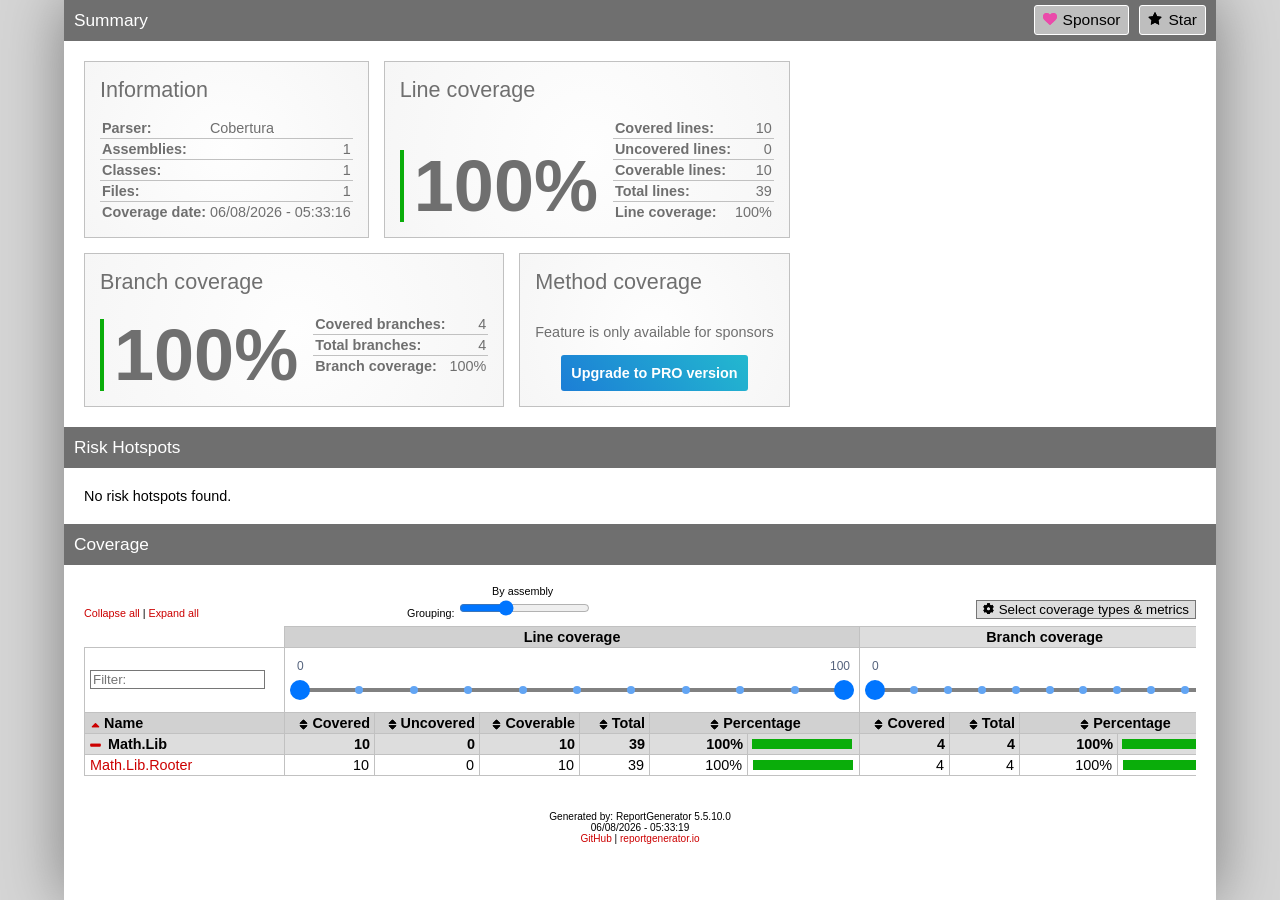
<file: coverage/index.htm>
<!DOCTYPE html>
<html>
<head>
<meta charset="utf-8" />
<meta name="viewport" content="width=device-width, initial-scale=1.0" />
<meta http-equiv="X-UA-Compatible" content="IE=EDGE,chrome=1" />
<link href="[data-uri]" rel="icon" type="image/x-icon" />
<title>Summary - Coverage Report</title>
<link rel="stylesheet" type="text/css" href="report.css" />
</head><body><div class="container"><div class="containerleft">
<h1>Summary<a class="button" href="https://github.com/danielpalme/ReportGenerator" title="Star on GitHub"><i class="icon-star"></i>Star</a><a class="button" href="https://github.com/sponsors/danielpalme" title="Become a sponsor"><i class="icon-sponsor"></i>Sponsor</a></h1>
<div class="card-group">
<div class="card">
<div class="card-header">Information</div>
<div class="card-body">
<div class="table">
<table>
<tr>
<th>Parser:</th>
<td class="limit-width " title="Cobertura">Cobertura</td>
</tr>
<tr>
<th>Assemblies:</th>
<td class="limit-width right" title="1">1</td>
</tr>
<tr>
<th>Classes:</th>
<td class="limit-width right" title="1">1</td>
</tr>
<tr>
<th>Files:</th>
<td class="limit-width right" title="1">1</td>
</tr>
<tr>
<th>Coverage date:</th>
<td class="limit-width " title="06/08/2026 - 05:33:16">06/08/2026 - 05:33:16</td>
</tr>
</table>
</div>
</div>
</div>
<div class="card">
<div class="card-header">Line coverage</div>
<div class="card-body">
<div class="large cardpercentagebar cardpercentagebar0">100%</div>
<div class="table">
<table>
<tr>
<th>Covered lines:</th>
<td class="limit-width right" title="10">10</td>
</tr>
<tr>
<th>Uncovered lines:</th>
<td class="limit-width right" title="0">0</td>
</tr>
<tr>
<th>Coverable lines:</th>
<td class="limit-width right" title="10">10</td>
</tr>
<tr>
<th>Total lines:</th>
<td class="limit-width right" title="39">39</td>
</tr>
<tr>
<th>Line coverage:</th>
<td class="limit-width right" title="10 of 10">100%</td>
</tr>
</table>
</div>
</div>
</div>
<div class="card">
<div class="card-header">Branch coverage</div>
<div class="card-body">
<div class="large cardpercentagebar cardpercentagebar0">100%</div>
<div class="table">
<table>
<tr>
<th>Covered branches:</th>
<td class="limit-width right" title="4">4</td>
</tr>
<tr>
<th>Total branches:</th>
<td class="limit-width right" title="4">4</td>
</tr>
<tr>
<th>Branch coverage:</th>
<td class="limit-width right" title="4 of 4">100%</td>
</tr>
</table>
</div>
</div>
</div>
<div class="card">
<div class="card-header">Method coverage</div>
<div class="card-body">
<div class="center">
<p>Feature is only available for sponsors</p>
<a class="pro-button" href="https://reportgenerator.io/pro" target="_blank">Upgrade to PRO version</a>
</div>
</div>
</div>
</div>
<h1>Risk Hotspots</h1>
<risk-hotspots>
</risk-hotspots>
<p>No risk hotspots found.</p>
<h1>Coverage</h1>
<coverage-info>
<div class="table-responsive">
<table class="overview table-fixed stripped">
<colgroup>
<col class="column-min-200" />
<col class="column90" />
<col class="column105" />
<col class="column100" />
<col class="column70" />
<col class="column98" />
<col class="column112" />
<col class="column90" />
<col class="column70" />
<col class="column98" />
<col class="column112" />
</colgroup>
<thead>
<tr class="header"><th></th><th colspan="6" class="center">Line coverage</th><th colspan="4" class="center">Branch coverage</th></tr>
<tr><th>Name</th><th class="right">Covered</th><th class="right">Uncovered</th><th class="right">Coverable</th><th class="right">Total</th><th class="center" colspan="2">Percentage</th><th class="right">Covered</th><th class="right">Total</th><th class="center" colspan="2">Percentage</th></tr></thead>
<tbody>
<tr><th>Math.Lib</th><th class="right">10</th><th class="right">0</th><th class="right">10</th><th class="right">39</th><th title="10/10" class="right">100%</th><th><table class="coverage"><tr><td class="green covered100">&nbsp;</td></tr></table></th><th class="right">4</th><th class="right">4</th><th class="right" title="4/4">100%</th><th><table class="coverage"><tr><td class="green covered100">&nbsp;</td></tr></table></th></tr>
<tr><td><a href="Math.Lib_Rooter.html">Math.Lib.Rooter</a></td><td class="right">10</td><td class="right">0</td><td class="right">10</td><td class="right">39</td><td title="10/10" class="right">100%</td><td><table class="coverage"><tr><td class="green covered100">&nbsp;</td></tr></table></td><td class="right">4</td><td class="right">4</td><td class="right" title="4/4">100%</td><td><table class="coverage"><tr><td class="green covered100">&nbsp;</td></tr></table></td></tr>
</tbody>
</table>
</div>
</coverage-info>
<div class="footer">Generated by: ReportGenerator 5.5.10.0<br />06/08/2026 - 05:33:19<br /><a href="https://github.com/danielpalme/ReportGenerator">GitHub</a> | <a href="https://reportgenerator.io">reportgenerator.io</a></div></div></div>
<script type="text/javascript" src="main.js"></script>
</body></html>
</file>
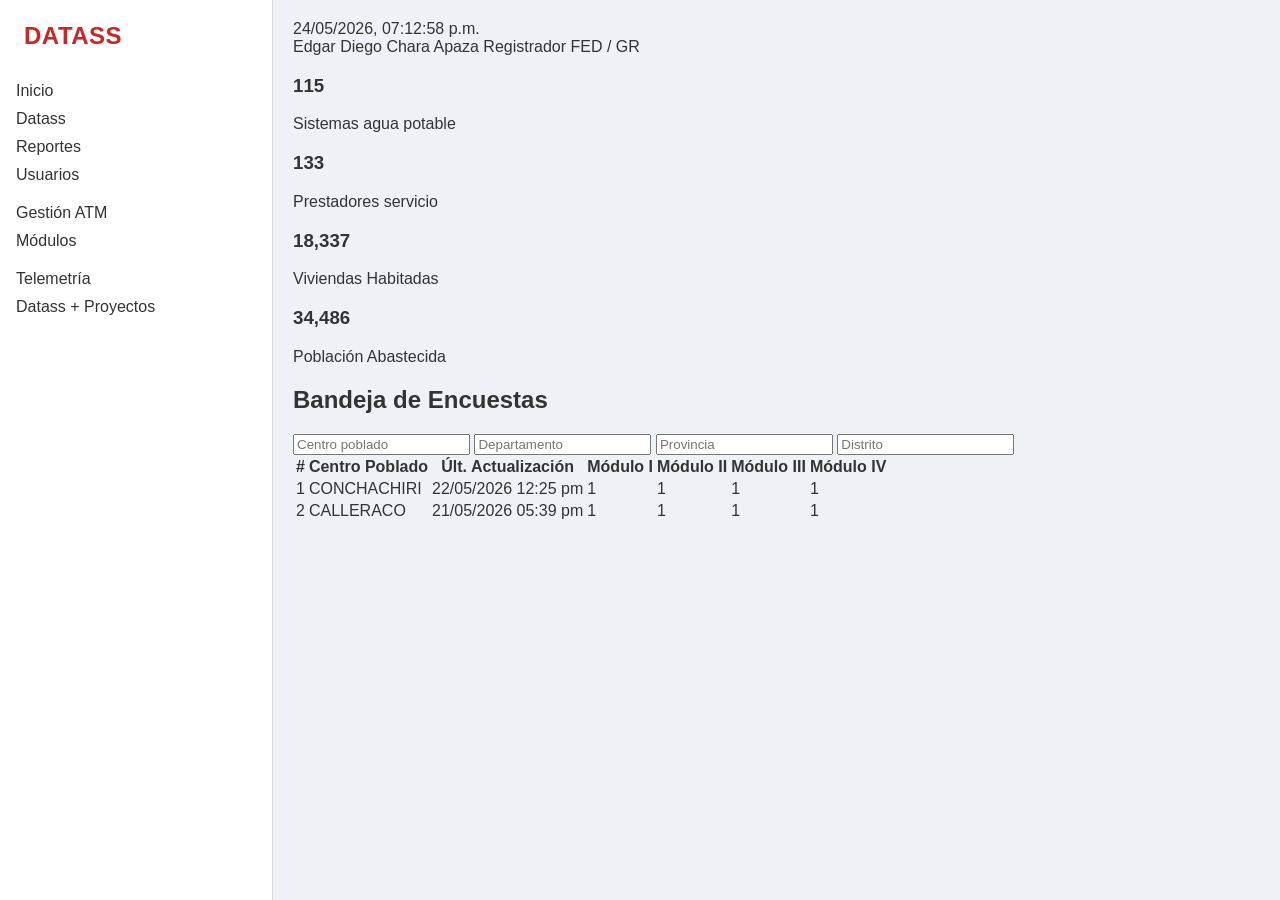
<file: dashboard.html>
<!DOCTYPE html>
<html lang="es">
<head>
<meta charset="UTF-8">
<title>Dashboard DATASS</title>
<link rel="stylesheet" href="dashboard.css">
</head>
<body>
    <div class="sidebar">
        <div class="logo">
            <h2>DATASS</h2>
        </div>
        <ul class="menu">
            <li class="active">Inicio</li>
            <li>Datass</li>
            <li>Reportes</li>
            <li>Usuarios</li>
        </ul>
        <ul class="modules">
            <li>Gestión ATM</li>
            <li>Módulos</li>
        </ul>
        <ul class="others">
            <li>Telemetría</li>
            <li>Datass + Proyectos</li>
        </ul>
    </div>

    <div class="main">
        <header>
            <div class="date">24/05/2026, 07:12:58 p.m.</div>
            <div class="user">
                <span>Edgar Diego Chara Apaza</span>
                <span>Registrador FED / GR</span>
            </div>
        </header>

        <section class="stats">
            <div class="stat">
                <h3>115</h3>
                <p>Sistemas agua potable</p>
            </div>
            <div class="stat">
                <h3>133</h3>
                <p>Prestadores servicio</p>
            </div>
            <div class="stat">
                <h3>18,337</h3>
                <p>Viviendas Habitadas</p>
            </div>
            <div class="stat">
                <h3>34,486</h3>
                <p>Población Abastecida</p>
            </div>
        </section>

        <section class="table-section">
            <h2>Bandeja de Encuestas</h2>
            <div class="filters">
                <input type="text" placeholder="Centro poblado">
                <input type="text" placeholder="Departamento">
                <input type="text" placeholder="Provincia">
                <input type="text" placeholder="Distrito">
            </div>

            <table>
                <thead>
                    <tr>
                        <th>#</th>
                        <th>Centro Poblado</th>
                        <th>Últ. Actualización</th>
                        <th>Módulo I</th>
                        <th>Módulo II</th>
                        <th>Módulo III</th>
                        <th>Módulo IV</th>
                    </tr>
                </thead>
                <tbody>
                    <tr>
                        <td>1</td>
                        <td>CONCHACHIRI</td>
                        <td>22/05/2026 12:25 pm</td>
                        <td>1</td>
                        <td>1</td>
                        <td>1</td>
                        <td>1</td>
                    </tr>
                    <tr>
                        <td>2</td>
                        <td>CALLERACO</td>
                        <td>21/05/2026 05:39 pm</td>
                        <td>1</td>
                        <td>1</td>
                        <td>1</td>
                        <td>1</td>
                    </tr>
                </tbody>
            </table>
        </section>
    </div>
</body>
</html>
</file>
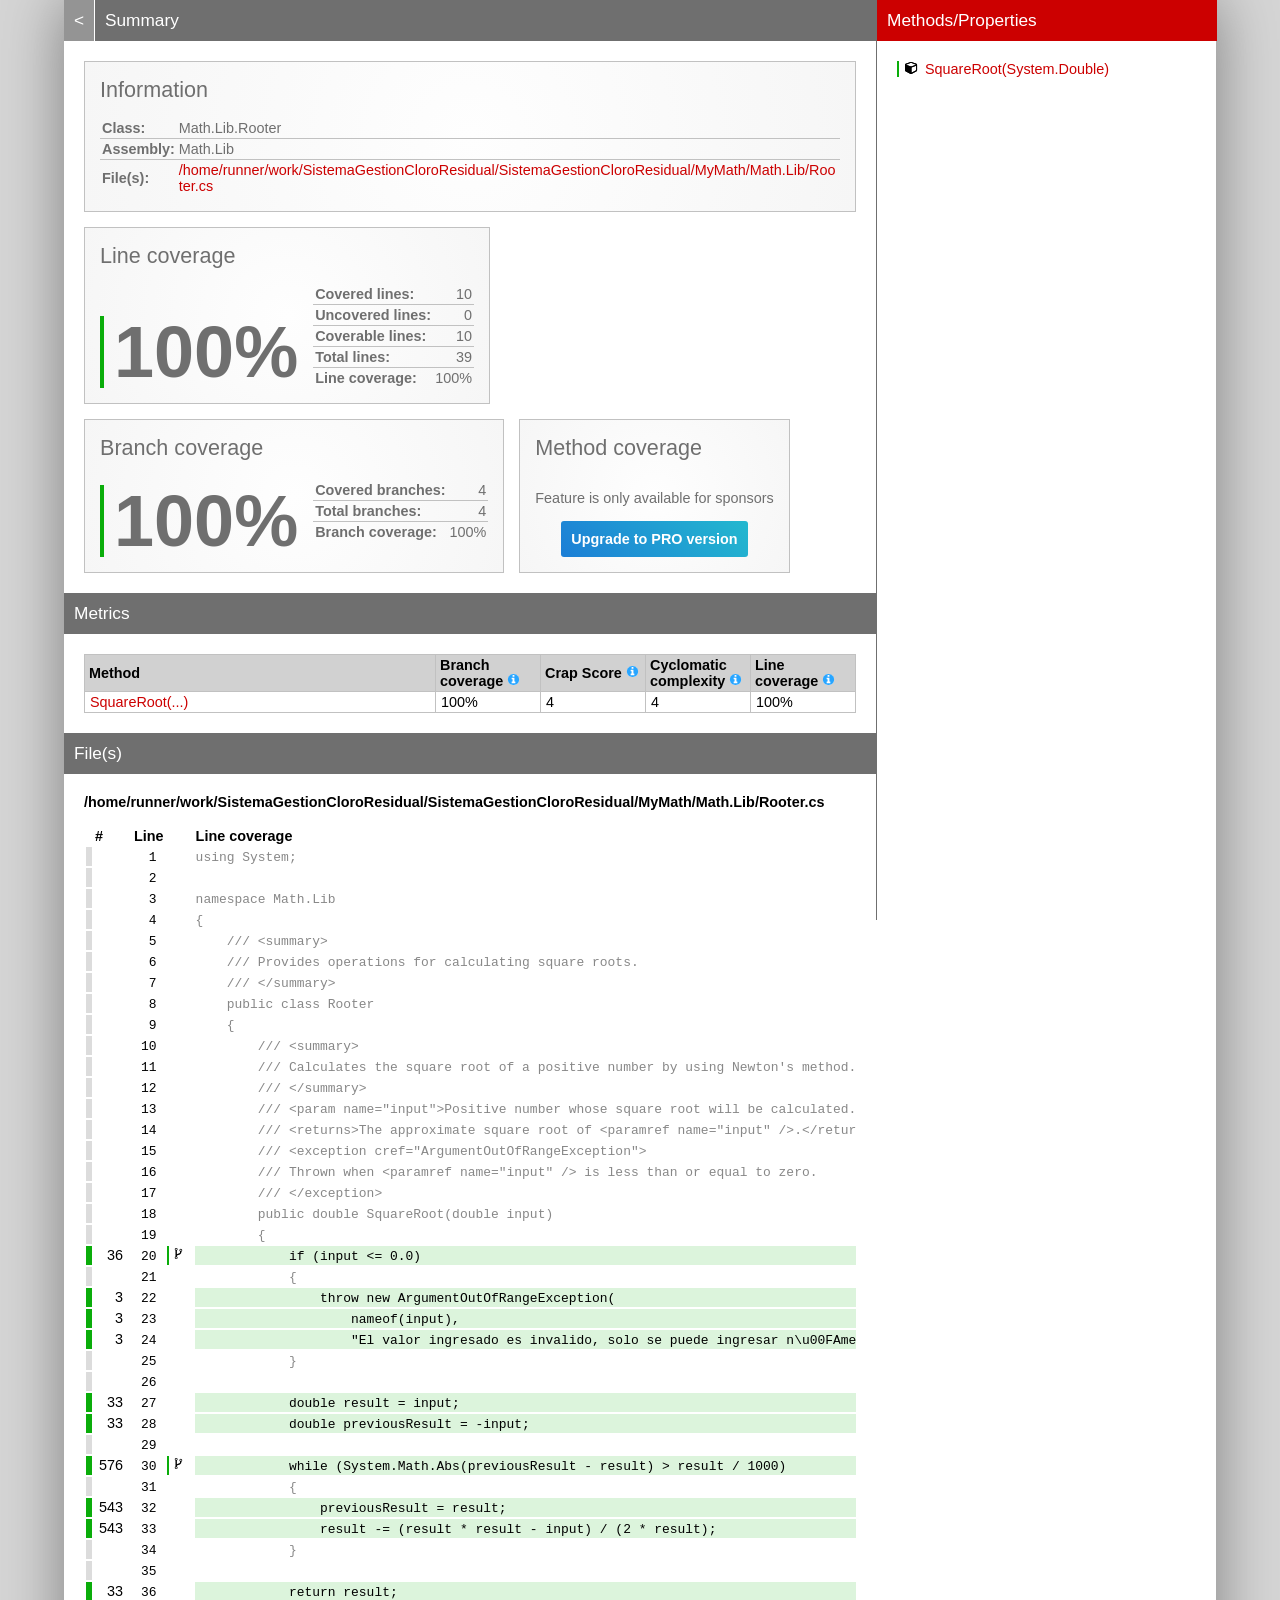
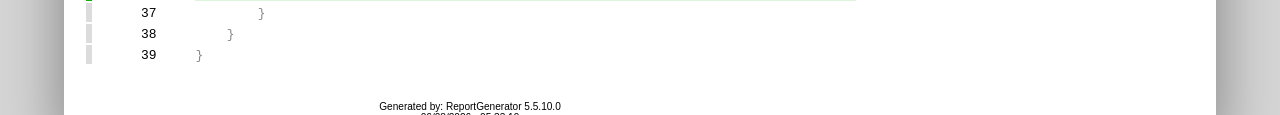
<file: coverage/Math.Lib_Rooter.html>
<!DOCTYPE html>
<html>
<head>
<meta charset="utf-8" />
<meta name="viewport" content="width=device-width, initial-scale=1.0" />
<meta http-equiv="X-UA-Compatible" content="IE=EDGE,chrome=1" />
<link href="[data-uri]" rel="icon" type="image/x-icon" />
<title>Math.Lib.Rooter - Coverage Report</title>
<link rel="stylesheet" type="text/css" href="report.css" />
</head><body><div class="container"><div class="containerleft">
<h1><a href="index.html" class="back">&lt;</a> Summary</h1>
<div class="card-group">
<div class="card">
<div class="card-header">Information</div>
<div class="card-body">
<div class="table">
<table>
<tr>
<th>Class:</th>
<td class="limit-width " title="Math.Lib.Rooter">Math.Lib.Rooter</td>
</tr>
<tr>
<th>Assembly:</th>
<td class="limit-width " title="Math.Lib">Math.Lib</td>
</tr>
<tr>
<th>File(s):</th>
<td class="overflow-wrap"><a href="#homerunnerworkSistemaGestionCloroResidualSistemaGestionCloroResidualMyMathMathLibRootercs" class="navigatetohash">/home/runner/work/SistemaGestionCloroResidual/SistemaGestionCloroResidual/MyMath/Math.Lib/Rooter.cs</a></td>
</tr>
</table>
</div>
</div>
</div>
</div>
<div class="card-group">
<div class="card">
<div class="card-header">Line coverage</div>
<div class="card-body">
<div class="large cardpercentagebar cardpercentagebar0">100%</div>
<div class="table">
<table>
<tr>
<th>Covered lines:</th>
<td class="limit-width right" title="10">10</td>
</tr>
<tr>
<th>Uncovered lines:</th>
<td class="limit-width right" title="0">0</td>
</tr>
<tr>
<th>Coverable lines:</th>
<td class="limit-width right" title="10">10</td>
</tr>
<tr>
<th>Total lines:</th>
<td class="limit-width right" title="39">39</td>
</tr>
<tr>
<th>Line coverage:</th>
<td class="limit-width right" title="10 of 10">100%</td>
</tr>
</table>
</div>
</div>
</div>
<div class="card">
<div class="card-header">Branch coverage</div>
<div class="card-body">
<div class="large cardpercentagebar cardpercentagebar0">100%</div>
<div class="table">
<table>
<tr>
<th>Covered branches:</th>
<td class="limit-width right" title="4">4</td>
</tr>
<tr>
<th>Total branches:</th>
<td class="limit-width right" title="4">4</td>
</tr>
<tr>
<th>Branch coverage:</th>
<td class="limit-width right" title="4 of 4">100%</td>
</tr>
</table>
</div>
</div>
</div>
<div class="card">
<div class="card-header">Method coverage</div>
<div class="card-body">
<div class="center">
<p>Feature is only available for sponsors</p>
<a class="pro-button" href="https://reportgenerator.io/pro" target="_blank">Upgrade to PRO version</a>
</div>
</div>
</div>
</div>
<h1>Metrics</h1>
<div class="table-responsive">
<table class="overview table-fixed">
<colgroup>
<col class="column-min-200" />
<col class="column105" />
<col class="column105" />
<col class="column105" />
<col class="column105" />
</colgroup>
<thead><tr><th>Method</th><th>Branch coverage <a href="https://en.wikipedia.org/wiki/Code_coverage" target="_blank"><i class="icon-info-circled"></i></a></th><th>Crap Score <a href="https://googletesting.blogspot.de/2011/02/this-code-is-crap.html" target="_blank"><i class="icon-info-circled"></i></a></th><th>Cyclomatic complexity <a href="https://en.wikipedia.org/wiki/Cyclomatic_complexity" target="_blank"><i class="icon-info-circled"></i></a></th><th>Line coverage <a href="https://en.wikipedia.org/wiki/Code_coverage" target="_blank"><i class="icon-info-circled"></i></a></th></tr></thead>
<tbody>
<tr><td title="SquareRoot(System.Double)"><a href="#file0_line20" class="navigatetohash">SquareRoot(...)</a></td><td>100%</td><td>4</td><td>4</td><td>100%</td></tr>
</tbody>
</table>
</div>
<h1>File(s)</h1>
<h2 id="homerunnerworkSistemaGestionCloroResidualSistemaGestionCloroResidualMyMathMathLibRootercs">/home/runner/work/SistemaGestionCloroResidual/SistemaGestionCloroResidual/MyMath/Math.Lib/Rooter.cs</h2>
<div class="table-responsive">
<table class="lineAnalysis">
<thead><tr><th></th><th>#</th><th>Line</th><th></th><th>Line coverage</th></tr></thead>
<tbody>
<tr class="" title="Not coverable" data-coverage="{'AllTestMethods': {'VC': '', 'LVS': 'gray'}}"><td class="gray">&nbsp;</td><td class="leftmargin rightmargin right"></td><td class="rightmargin right"><a id="file0_line1"></a><code>1</code></td><td></td><td class="lightgray"><code>using&nbsp;System;</code></td></tr>
<tr class="" title="Not coverable" data-coverage="{'AllTestMethods': {'VC': '', 'LVS': 'gray'}}"><td class="gray">&nbsp;</td><td class="leftmargin rightmargin right"></td><td class="rightmargin right"><a id="file0_line2"></a><code>2</code></td><td></td><td class="lightgray"><code></code></td></tr>
<tr class="" title="Not coverable" data-coverage="{'AllTestMethods': {'VC': '', 'LVS': 'gray'}}"><td class="gray">&nbsp;</td><td class="leftmargin rightmargin right"></td><td class="rightmargin right"><a id="file0_line3"></a><code>3</code></td><td></td><td class="lightgray"><code>namespace&nbsp;Math.Lib</code></td></tr>
<tr class="" title="Not coverable" data-coverage="{'AllTestMethods': {'VC': '', 'LVS': 'gray'}}"><td class="gray">&nbsp;</td><td class="leftmargin rightmargin right"></td><td class="rightmargin right"><a id="file0_line4"></a><code>4</code></td><td></td><td class="lightgray"><code>{</code></td></tr>
<tr class="" title="Not coverable" data-coverage="{'AllTestMethods': {'VC': '', 'LVS': 'gray'}}"><td class="gray">&nbsp;</td><td class="leftmargin rightmargin right"></td><td class="rightmargin right"><a id="file0_line5"></a><code>5</code></td><td></td><td class="lightgray"><code>&nbsp;&nbsp;&nbsp;&nbsp;///&nbsp;&lt;summary&gt;</code></td></tr>
<tr class="" title="Not coverable" data-coverage="{'AllTestMethods': {'VC': '', 'LVS': 'gray'}}"><td class="gray">&nbsp;</td><td class="leftmargin rightmargin right"></td><td class="rightmargin right"><a id="file0_line6"></a><code>6</code></td><td></td><td class="lightgray"><code>&nbsp;&nbsp;&nbsp;&nbsp;///&nbsp;Provides&nbsp;operations&nbsp;for&nbsp;calculating&nbsp;square&nbsp;roots.</code></td></tr>
<tr class="" title="Not coverable" data-coverage="{'AllTestMethods': {'VC': '', 'LVS': 'gray'}}"><td class="gray">&nbsp;</td><td class="leftmargin rightmargin right"></td><td class="rightmargin right"><a id="file0_line7"></a><code>7</code></td><td></td><td class="lightgray"><code>&nbsp;&nbsp;&nbsp;&nbsp;///&nbsp;&lt;/summary&gt;</code></td></tr>
<tr class="" title="Not coverable" data-coverage="{'AllTestMethods': {'VC': '', 'LVS': 'gray'}}"><td class="gray">&nbsp;</td><td class="leftmargin rightmargin right"></td><td class="rightmargin right"><a id="file0_line8"></a><code>8</code></td><td></td><td class="lightgray"><code>&nbsp;&nbsp;&nbsp;&nbsp;public&nbsp;class&nbsp;Rooter</code></td></tr>
<tr class="" title="Not coverable" data-coverage="{'AllTestMethods': {'VC': '', 'LVS': 'gray'}}"><td class="gray">&nbsp;</td><td class="leftmargin rightmargin right"></td><td class="rightmargin right"><a id="file0_line9"></a><code>9</code></td><td></td><td class="lightgray"><code>&nbsp;&nbsp;&nbsp;&nbsp;{</code></td></tr>
<tr class="" title="Not coverable" data-coverage="{'AllTestMethods': {'VC': '', 'LVS': 'gray'}}"><td class="gray">&nbsp;</td><td class="leftmargin rightmargin right"></td><td class="rightmargin right"><a id="file0_line10"></a><code>10</code></td><td></td><td class="lightgray"><code>&nbsp;&nbsp;&nbsp;&nbsp;&nbsp;&nbsp;&nbsp;&nbsp;///&nbsp;&lt;summary&gt;</code></td></tr>
<tr class="" title="Not coverable" data-coverage="{'AllTestMethods': {'VC': '', 'LVS': 'gray'}}"><td class="gray">&nbsp;</td><td class="leftmargin rightmargin right"></td><td class="rightmargin right"><a id="file0_line11"></a><code>11</code></td><td></td><td class="lightgray"><code>&nbsp;&nbsp;&nbsp;&nbsp;&nbsp;&nbsp;&nbsp;&nbsp;///&nbsp;Calculates&nbsp;the&nbsp;square&nbsp;root&nbsp;of&nbsp;a&nbsp;positive&nbsp;number&nbsp;by&nbsp;using&nbsp;Newton&#39;s&nbsp;method.</code></td></tr>
<tr class="" title="Not coverable" data-coverage="{'AllTestMethods': {'VC': '', 'LVS': 'gray'}}"><td class="gray">&nbsp;</td><td class="leftmargin rightmargin right"></td><td class="rightmargin right"><a id="file0_line12"></a><code>12</code></td><td></td><td class="lightgray"><code>&nbsp;&nbsp;&nbsp;&nbsp;&nbsp;&nbsp;&nbsp;&nbsp;///&nbsp;&lt;/summary&gt;</code></td></tr>
<tr class="" title="Not coverable" data-coverage="{'AllTestMethods': {'VC': '', 'LVS': 'gray'}}"><td class="gray">&nbsp;</td><td class="leftmargin rightmargin right"></td><td class="rightmargin right"><a id="file0_line13"></a><code>13</code></td><td></td><td class="lightgray"><code>&nbsp;&nbsp;&nbsp;&nbsp;&nbsp;&nbsp;&nbsp;&nbsp;///&nbsp;&lt;param&nbsp;name=&quot;input&quot;&gt;Positive&nbsp;number&nbsp;whose&nbsp;square&nbsp;root&nbsp;will&nbsp;be&nbsp;calculated.&lt;/param&gt;</code></td></tr>
<tr class="" title="Not coverable" data-coverage="{'AllTestMethods': {'VC': '', 'LVS': 'gray'}}"><td class="gray">&nbsp;</td><td class="leftmargin rightmargin right"></td><td class="rightmargin right"><a id="file0_line14"></a><code>14</code></td><td></td><td class="lightgray"><code>&nbsp;&nbsp;&nbsp;&nbsp;&nbsp;&nbsp;&nbsp;&nbsp;///&nbsp;&lt;returns&gt;The&nbsp;approximate&nbsp;square&nbsp;root&nbsp;of&nbsp;&lt;paramref&nbsp;name=&quot;input&quot;&nbsp;/&gt;.&lt;/returns&gt;</code></td></tr>
<tr class="" title="Not coverable" data-coverage="{'AllTestMethods': {'VC': '', 'LVS': 'gray'}}"><td class="gray">&nbsp;</td><td class="leftmargin rightmargin right"></td><td class="rightmargin right"><a id="file0_line15"></a><code>15</code></td><td></td><td class="lightgray"><code>&nbsp;&nbsp;&nbsp;&nbsp;&nbsp;&nbsp;&nbsp;&nbsp;///&nbsp;&lt;exception&nbsp;cref=&quot;ArgumentOutOfRangeException&quot;&gt;</code></td></tr>
<tr class="" title="Not coverable" data-coverage="{'AllTestMethods': {'VC': '', 'LVS': 'gray'}}"><td class="gray">&nbsp;</td><td class="leftmargin rightmargin right"></td><td class="rightmargin right"><a id="file0_line16"></a><code>16</code></td><td></td><td class="lightgray"><code>&nbsp;&nbsp;&nbsp;&nbsp;&nbsp;&nbsp;&nbsp;&nbsp;///&nbsp;Thrown&nbsp;when&nbsp;&lt;paramref&nbsp;name=&quot;input&quot;&nbsp;/&gt;&nbsp;is&nbsp;less&nbsp;than&nbsp;or&nbsp;equal&nbsp;to&nbsp;zero.</code></td></tr>
<tr class="" title="Not coverable" data-coverage="{'AllTestMethods': {'VC': '', 'LVS': 'gray'}}"><td class="gray">&nbsp;</td><td class="leftmargin rightmargin right"></td><td class="rightmargin right"><a id="file0_line17"></a><code>17</code></td><td></td><td class="lightgray"><code>&nbsp;&nbsp;&nbsp;&nbsp;&nbsp;&nbsp;&nbsp;&nbsp;///&nbsp;&lt;/exception&gt;</code></td></tr>
<tr class="" title="Not coverable" data-coverage="{'AllTestMethods': {'VC': '', 'LVS': 'gray'}}"><td class="gray">&nbsp;</td><td class="leftmargin rightmargin right"></td><td class="rightmargin right"><a id="file0_line18"></a><code>18</code></td><td></td><td class="lightgray"><code>&nbsp;&nbsp;&nbsp;&nbsp;&nbsp;&nbsp;&nbsp;&nbsp;public&nbsp;double&nbsp;SquareRoot(double&nbsp;input)</code></td></tr>
<tr class="" title="Not coverable" data-coverage="{'AllTestMethods': {'VC': '', 'LVS': 'gray'}}"><td class="gray">&nbsp;</td><td class="leftmargin rightmargin right"></td><td class="rightmargin right"><a id="file0_line19"></a><code>19</code></td><td></td><td class="lightgray"><code>&nbsp;&nbsp;&nbsp;&nbsp;&nbsp;&nbsp;&nbsp;&nbsp;{</code></td></tr>
<tr class="coverableline" title="Covered (36 visits, 2 of 2 branches are covered)" data-coverage="{'AllTestMethods': {'VC': '36', 'LVS': 'green'}}"><td class="green">&nbsp;</td><td class="leftmargin rightmargin right">36</td><td class="rightmargin right"><a id="file0_line20"></a><code>20</code></td><td class="percentagebar percentagebar100"><i class="icon-fork"></i></td><td class="lightgreen"><code>&nbsp;&nbsp;&nbsp;&nbsp;&nbsp;&nbsp;&nbsp;&nbsp;&nbsp;&nbsp;&nbsp;&nbsp;if&nbsp;(input&nbsp;&lt;=&nbsp;0.0)</code></td></tr>
<tr class="" title="Not coverable" data-coverage="{'AllTestMethods': {'VC': '', 'LVS': 'gray'}}"><td class="gray">&nbsp;</td><td class="leftmargin rightmargin right"></td><td class="rightmargin right"><a id="file0_line21"></a><code>21</code></td><td></td><td class="lightgray"><code>&nbsp;&nbsp;&nbsp;&nbsp;&nbsp;&nbsp;&nbsp;&nbsp;&nbsp;&nbsp;&nbsp;&nbsp;{</code></td></tr>
<tr class="coverableline" title="Covered (3 visits)" data-coverage="{'AllTestMethods': {'VC': '3', 'LVS': 'green'}}"><td class="green">&nbsp;</td><td class="leftmargin rightmargin right">3</td><td class="rightmargin right"><a id="file0_line22"></a><code>22</code></td><td></td><td class="lightgreen"><code>&nbsp;&nbsp;&nbsp;&nbsp;&nbsp;&nbsp;&nbsp;&nbsp;&nbsp;&nbsp;&nbsp;&nbsp;&nbsp;&nbsp;&nbsp;&nbsp;throw&nbsp;new&nbsp;ArgumentOutOfRangeException(</code></td></tr>
<tr class="coverableline" title="Covered (3 visits)" data-coverage="{'AllTestMethods': {'VC': '3', 'LVS': 'green'}}"><td class="green">&nbsp;</td><td class="leftmargin rightmargin right">3</td><td class="rightmargin right"><a id="file0_line23"></a><code>23</code></td><td></td><td class="lightgreen"><code>&nbsp;&nbsp;&nbsp;&nbsp;&nbsp;&nbsp;&nbsp;&nbsp;&nbsp;&nbsp;&nbsp;&nbsp;&nbsp;&nbsp;&nbsp;&nbsp;&nbsp;&nbsp;&nbsp;&nbsp;nameof(input),</code></td></tr>
<tr class="coverableline" title="Covered (3 visits)" data-coverage="{'AllTestMethods': {'VC': '3', 'LVS': 'green'}}"><td class="green">&nbsp;</td><td class="leftmargin rightmargin right">3</td><td class="rightmargin right"><a id="file0_line24"></a><code>24</code></td><td></td><td class="lightgreen"><code>&nbsp;&nbsp;&nbsp;&nbsp;&nbsp;&nbsp;&nbsp;&nbsp;&nbsp;&nbsp;&nbsp;&nbsp;&nbsp;&nbsp;&nbsp;&nbsp;&nbsp;&nbsp;&nbsp;&nbsp;&quot;El&nbsp;valor&nbsp;ingresado&nbsp;es&nbsp;invalido,&nbsp;solo&nbsp;se&nbsp;puede&nbsp;ingresar&nbsp;n\u00FAmeros&nbsp;positivos&quot;);</code></td></tr>
<tr class="" title="Not coverable" data-coverage="{'AllTestMethods': {'VC': '', 'LVS': 'gray'}}"><td class="gray">&nbsp;</td><td class="leftmargin rightmargin right"></td><td class="rightmargin right"><a id="file0_line25"></a><code>25</code></td><td></td><td class="lightgray"><code>&nbsp;&nbsp;&nbsp;&nbsp;&nbsp;&nbsp;&nbsp;&nbsp;&nbsp;&nbsp;&nbsp;&nbsp;}</code></td></tr>
<tr class="" title="Not coverable" data-coverage="{'AllTestMethods': {'VC': '', 'LVS': 'gray'}}"><td class="gray">&nbsp;</td><td class="leftmargin rightmargin right"></td><td class="rightmargin right"><a id="file0_line26"></a><code>26</code></td><td></td><td class="lightgray"><code></code></td></tr>
<tr class="coverableline" title="Covered (33 visits)" data-coverage="{'AllTestMethods': {'VC': '33', 'LVS': 'green'}}"><td class="green">&nbsp;</td><td class="leftmargin rightmargin right">33</td><td class="rightmargin right"><a id="file0_line27"></a><code>27</code></td><td></td><td class="lightgreen"><code>&nbsp;&nbsp;&nbsp;&nbsp;&nbsp;&nbsp;&nbsp;&nbsp;&nbsp;&nbsp;&nbsp;&nbsp;double&nbsp;result&nbsp;=&nbsp;input;</code></td></tr>
<tr class="coverableline" title="Covered (33 visits)" data-coverage="{'AllTestMethods': {'VC': '33', 'LVS': 'green'}}"><td class="green">&nbsp;</td><td class="leftmargin rightmargin right">33</td><td class="rightmargin right"><a id="file0_line28"></a><code>28</code></td><td></td><td class="lightgreen"><code>&nbsp;&nbsp;&nbsp;&nbsp;&nbsp;&nbsp;&nbsp;&nbsp;&nbsp;&nbsp;&nbsp;&nbsp;double&nbsp;previousResult&nbsp;=&nbsp;-input;</code></td></tr>
<tr class="" title="Not coverable" data-coverage="{'AllTestMethods': {'VC': '', 'LVS': 'gray'}}"><td class="gray">&nbsp;</td><td class="leftmargin rightmargin right"></td><td class="rightmargin right"><a id="file0_line29"></a><code>29</code></td><td></td><td class="lightgray"><code></code></td></tr>
<tr class="coverableline" title="Covered (576 visits, 2 of 2 branches are covered)" data-coverage="{'AllTestMethods': {'VC': '576', 'LVS': 'green'}}"><td class="green">&nbsp;</td><td class="leftmargin rightmargin right">576</td><td class="rightmargin right"><a id="file0_line30"></a><code>30</code></td><td class="percentagebar percentagebar100"><i class="icon-fork"></i></td><td class="lightgreen"><code>&nbsp;&nbsp;&nbsp;&nbsp;&nbsp;&nbsp;&nbsp;&nbsp;&nbsp;&nbsp;&nbsp;&nbsp;while&nbsp;(System.Math.Abs(previousResult&nbsp;-&nbsp;result)&nbsp;&gt;&nbsp;result&nbsp;/&nbsp;1000)</code></td></tr>
<tr class="" title="Not coverable" data-coverage="{'AllTestMethods': {'VC': '', 'LVS': 'gray'}}"><td class="gray">&nbsp;</td><td class="leftmargin rightmargin right"></td><td class="rightmargin right"><a id="file0_line31"></a><code>31</code></td><td></td><td class="lightgray"><code>&nbsp;&nbsp;&nbsp;&nbsp;&nbsp;&nbsp;&nbsp;&nbsp;&nbsp;&nbsp;&nbsp;&nbsp;{</code></td></tr>
<tr class="coverableline" title="Covered (543 visits)" data-coverage="{'AllTestMethods': {'VC': '543', 'LVS': 'green'}}"><td class="green">&nbsp;</td><td class="leftmargin rightmargin right">543</td><td class="rightmargin right"><a id="file0_line32"></a><code>32</code></td><td></td><td class="lightgreen"><code>&nbsp;&nbsp;&nbsp;&nbsp;&nbsp;&nbsp;&nbsp;&nbsp;&nbsp;&nbsp;&nbsp;&nbsp;&nbsp;&nbsp;&nbsp;&nbsp;previousResult&nbsp;=&nbsp;result;</code></td></tr>
<tr class="coverableline" title="Covered (543 visits)" data-coverage="{'AllTestMethods': {'VC': '543', 'LVS': 'green'}}"><td class="green">&nbsp;</td><td class="leftmargin rightmargin right">543</td><td class="rightmargin right"><a id="file0_line33"></a><code>33</code></td><td></td><td class="lightgreen"><code>&nbsp;&nbsp;&nbsp;&nbsp;&nbsp;&nbsp;&nbsp;&nbsp;&nbsp;&nbsp;&nbsp;&nbsp;&nbsp;&nbsp;&nbsp;&nbsp;result&nbsp;-=&nbsp;(result&nbsp;*&nbsp;result&nbsp;-&nbsp;input)&nbsp;/&nbsp;(2&nbsp;*&nbsp;result);</code></td></tr>
<tr class="" title="Not coverable" data-coverage="{'AllTestMethods': {'VC': '', 'LVS': 'gray'}}"><td class="gray">&nbsp;</td><td class="leftmargin rightmargin right"></td><td class="rightmargin right"><a id="file0_line34"></a><code>34</code></td><td></td><td class="lightgray"><code>&nbsp;&nbsp;&nbsp;&nbsp;&nbsp;&nbsp;&nbsp;&nbsp;&nbsp;&nbsp;&nbsp;&nbsp;}</code></td></tr>
<tr class="" title="Not coverable" data-coverage="{'AllTestMethods': {'VC': '', 'LVS': 'gray'}}"><td class="gray">&nbsp;</td><td class="leftmargin rightmargin right"></td><td class="rightmargin right"><a id="file0_line35"></a><code>35</code></td><td></td><td class="lightgray"><code></code></td></tr>
<tr class="coverableline" title="Covered (33 visits)" data-coverage="{'AllTestMethods': {'VC': '33', 'LVS': 'green'}}"><td class="green">&nbsp;</td><td class="leftmargin rightmargin right">33</td><td class="rightmargin right"><a id="file0_line36"></a><code>36</code></td><td></td><td class="lightgreen"><code>&nbsp;&nbsp;&nbsp;&nbsp;&nbsp;&nbsp;&nbsp;&nbsp;&nbsp;&nbsp;&nbsp;&nbsp;return&nbsp;result;</code></td></tr>
<tr class="" title="Not coverable" data-coverage="{'AllTestMethods': {'VC': '', 'LVS': 'gray'}}"><td class="gray">&nbsp;</td><td class="leftmargin rightmargin right"></td><td class="rightmargin right"><a id="file0_line37"></a><code>37</code></td><td></td><td class="lightgray"><code>&nbsp;&nbsp;&nbsp;&nbsp;&nbsp;&nbsp;&nbsp;&nbsp;}</code></td></tr>
<tr class="" title="Not coverable" data-coverage="{'AllTestMethods': {'VC': '', 'LVS': 'gray'}}"><td class="gray">&nbsp;</td><td class="leftmargin rightmargin right"></td><td class="rightmargin right"><a id="file0_line38"></a><code>38</code></td><td></td><td class="lightgray"><code>&nbsp;&nbsp;&nbsp;&nbsp;}</code></td></tr>
<tr class="" title="Not coverable" data-coverage="{'AllTestMethods': {'VC': '', 'LVS': 'gray'}}"><td class="gray">&nbsp;</td><td class="leftmargin rightmargin right"></td><td class="rightmargin right"><a id="file0_line39"></a><code>39</code></td><td></td><td class="lightgray"><code>}</code></td></tr>
</tbody>
</table>
</div>
<div class="footer">Generated by: ReportGenerator 5.5.10.0<br />06/08/2026 - 05:33:19<br /><a href="https://github.com/danielpalme/ReportGenerator">GitHub</a> | <a href="https://reportgenerator.io">reportgenerator.io</a></div></div>
<div class="containerright">
<div class="containerrightfixed">
<h1>Methods/Properties</h1>
<a href="#file0_line20" class="navigatetohash percentagebar percentagebar100" title="Line coverage: 100% - SquareRoot(System.Double)"><i class="icon-cube"></i>SquareRoot(System.Double)</a><br />
<br/></div>
</div></div>
<script type="text/javascript" src="class.js"></script>
</body></html>
</file>
<file: coverage/report.css>
:root {
    color-scheme: light;
    --green: #0aad0a;
    --lightgreen: #dcf4dc;
}

html { font-family: sans-serif; margin: 0; padding: 0; font-size: 0.9em; background-color: #d6d6d6; height: 100%; }
body { margin: 0; padding: 0; height: 100%; color: #000; }
h1 { font-family: 'Century Gothic', sans-serif; font-size: 1.2em; font-weight: normal; color: #fff; background-color: #6f6f6f; padding: 10px; margin: 20px -20px 20px -20px;  }
h1:first-of-type { margin-top: 0; }
h2 { font-size: 1.0em; font-weight: bold; margin: 10px 0 15px 0; padding: 0; }
h3 { font-size: 1.0em; font-weight: bold; margin: 0 0 10px 0; padding: 0; display: inline-block; }
input, select, button { border: 1px solid #767676; border-radius: 0; }
button { background-color: #ddd; cursor: pointer; }
a { color: #c00; text-decoration: none; }
a:hover { color: #000; text-decoration: none; }
h1 a.back { color: #fff; background-color: #949494; display: inline-block; margin: -12px 5px -10px -10px; padding: 10px; border-right: 1px solid #fff; }
h1 a.back:hover { background-color: #ccc; }
h1 a.button { color: #000; background-color: #bebebe; margin: -5px 0 0 10px; padding: 5px 8px 5px 8px; border: 1px solid #fff; font-size: 0.9em; border-radius: 3px; float:right; }
h1 a.button:hover { background-color: #ccc; }
h1 a.button i { position: relative; top: 1px; }

.container { margin: auto; max-width: 1650px; width: 90%; background-color: #fff; display: flex; box-shadow: 0 0 60px #7d7d7d; min-height: 100%; }
.containerleft { padding: 0 20px 20px 20px; flex: 1; min-width: 1%; }
.containerright { width: 340px; min-width: 340px; background-color: #e5e5e5; height: 100%; }
.containerrightfixed { position: fixed; padding: 0 20px 20px 20px; border-left: 1px solid #6f6f6f; width: 300px; overflow-y: auto; height: 100%; top: 0; bottom: 0; }
.containerrightfixed h1 { background-color: #c00; }
.containerrightfixed label, .containerright a { white-space: nowrap; overflow: hidden; display: inline-block; width: 100%; max-width: 300px; text-overflow: ellipsis; }
.containerright a { margin-bottom: 3px; }

@media screen and (max-width:1200px){ 
    .container { box-shadow: none; width: 100%; }
    .containerright { display: none; }
}

.popup-container { position: fixed; left: 0; right: 0; top: 0; bottom: 0; background-color: rgb(0, 0, 0, 0.6); z-index: 100; }
.popup { position: absolute; top: 50%; right: 50%; transform: translate(50%,-50%); background-color: #fff; padding: 25px; border-radius: 15px; min-width: 300px; }
.popup .close { text-align: right; color: #979797; font-size: 25px;position: relative; left: 10px; bottom: 10px; cursor: pointer; }

.footer { font-size: 0.7em; text-align: center; margin-top: 35px; }

.card-group { display: flex; flex-wrap: wrap; margin-top: -15px; margin-left: -15px; }
.card-group + .card-group { margin-top: 0; }
.card-group .card { margin-top: 15px; margin-left: 15px; display: flex; flex-direction: column; background-color: #e4e4e4; background: radial-gradient(circle, #fefefe 0%, #f6f6f6 100%); border: 1px solid #c1c1c1; padding: 15px; color: #6f6f6f; max-width: 100% }
.card-group .card .card-header { font-size: 1.5rem; font-family: 'Century Gothic', sans-serif; margin-bottom: 15px; flex-grow: 1; }
.card-group .card .card-body { display: flex; flex-direction: row; gap: 15px; flex-grow: 1; }
.card-group .card .card-body div.table { display: flex; flex-direction: column; }
.card-group .card .large { font-size: 5rem; line-height: 5rem; font-weight: bold; align-self: flex-end; border-left-width: 4px; padding-left: 10px; }
.card-group .card table { align-self: flex-end; border-collapse: collapse; }
.card-group .card table tr { border-bottom: 1px solid #c1c1c1; }
.card-group .card table tr:hover { background-color: #c1c1c1; }
.card-group .card table tr:last-child { border-bottom: none; }
.card-group .card table th, .card-group .card table td { padding: 2px; }
.card-group td.limit-width { max-width: 200px; text-overflow: ellipsis; overflow: hidden; }
.card-group td.overflow-wrap { overflow-wrap: anywhere; }

.pro-button { color: #fff; background-color: #20A0D2; background-image: linear-gradient(50deg, #1c7ed6 0%, #23b8cf 100%); padding: 10px; border-radius: 3px; font-weight: bold; display: inline-block; }
.pro-button:hover { color: #fff; background-color: #1C8EB7; background-image: linear-gradient(50deg, #1A6FBA 0%, #1EA1B5 100%); }
.pro-button-tiny { border-radius: 10px; padding: 3px 8px; }

th { text-align: left; }
.table-fixed { table-layout: fixed; }
.table-responsive { overflow-x: auto; }
.table-responsive::-webkit-scrollbar { height: 20px; }
.table-responsive::-webkit-scrollbar-thumb { background-color: #6f6f6f; border-radius: 20px; border: 5px solid #fff; }
.overview { border: 1px solid #c1c1c1; border-collapse: collapse; width: 100%; word-wrap: break-word; }
.overview th { border: 1px solid #c1c1c1; border-collapse: collapse; padding: 2px 4px 2px 4px; background-color: #ddd; }
.overview tr.namespace th { background-color: #dcdcdc; }
.overview thead th { background-color: #d1d1d1; }
.overview th a { color: #000; }
.overview tr.namespace a { margin-left: 15px; display: block; }
.overview td { border: 1px solid #c1c1c1; border-collapse: collapse; padding: 2px 5px 2px 5px; }
.overview tr.filterbar td { height: 60px; }
.overview tr.header th { background-color: #d1d1d1; }
.overview tr.header th:nth-child(2n+1) { background-color: #ddd; }
.overview tr.header th:first-child { border-left: 1px solid #fff; border-top: 1px solid #fff; background-color: #fff; }
.overview tbody tr:hover>td { background-color: #b0b0b0; }

div.currenthistory { margin: -2px -5px 0 -5px; padding: 2px 5px 2px 5px; height: 16px; }
.coverage { border-collapse: collapse; font-size: 5px; height: 10px; }
.coverage td { padding: 0; border: none; }
.stripped tr:nth-child(2n+1) { background-color: #F3F3F3; }

.customizebox { font-size: 0.75em; margin-bottom: 7px; display: grid; grid-template-columns: 1fr; grid-template-rows: auto auto auto auto; grid-column-gap: 10px; grid-row-gap: 10px; }
.customizebox>div { align-self: end; }
.customizebox div.col-right input { width: 150px; }

@media screen and (min-width: 1000px) {
  .customizebox { grid-template-columns: repeat(4, 1fr); grid-template-rows: 1fr; }
  .customizebox div.col-center { justify-self: center; }
  .customizebox div.col-right { justify-self: end; }
}
.slider-label { position: relative; left: 85px; }

.percentagebar {
    padding-left: 3px;
}
a.percentagebar {
    padding-left: 6px;
}
.percentagebarundefined {
    border-left: 2px solid #fff;
}
.percentagebar0 {
    border-left: 2px solid #c10909;
}
.percentagebar10 {
    border-left: 2px solid;
    border-image: linear-gradient(to bottom, #c10909 90%, var(--green) 90%, var(--green) 100%) 1;
}
.percentagebar20 {
    border-left: 2px solid;
    border-image: linear-gradient(to bottom, #c10909 80%, var(--green) 80%, var(--green) 100%) 1;
}
.percentagebar30 {
    border-left: 2px solid;
    border-image: linear-gradient(to bottom, #c10909 70%, var(--green) 70%, var(--green) 100%) 1;
}
.percentagebar40 {
    border-left: 2px solid;
    border-image: linear-gradient(to bottom, #c10909 60%, var(--green) 60%, var(--green) 100%) 1;
}
.percentagebar50 {
    border-left: 2px solid;
    border-image: linear-gradient(to bottom, #c10909 50%, var(--green) 50%, var(--green) 100%) 1;
}
.percentagebar60 {
    border-left: 2px solid;
    border-image: linear-gradient(to bottom, #c10909 40%, var(--green) 40%, var(--green) 100%) 1;
}
.percentagebar70 {
    border-left: 2px solid;
    border-image: linear-gradient(to bottom, #c10909 30%, var(--green) 30%, var(--green) 100%) 1;
}
.percentagebar80 {
    border-left: 2px solid;
    border-image: linear-gradient(to bottom, #c10909 20%, var(--green) 20%, var(--green) 100%) 1;
}
.percentagebar90 {
    border-left: 2px solid;
    border-image: linear-gradient(to bottom, #c10909 10%, var(--green) 10%, var(--green) 100%) 1;
}
.percentagebar100 {
    border-left: 2px solid var(--green);
}

.mt-1 { margin-top: 4px; }
.hidden, .ng-hide { display: none; }
.right { text-align: right; }
.center { text-align: center; }
.rightmargin  { padding-right: 8px; }
.leftmargin { padding-left: 5px; }
.green { background-color: var(--green); }
.lightgreen { background-color: var(--lightgreen); }
.red { background-color: #c10909; }
.lightred { background-color: #f7dede; }
.orange { background-color: #FFA500; }
.lightorange { background-color: #FFEFD5; }
.gray { background-color: #dcdcdc; }
.lightgray { color: #888888; }
.lightgraybg { background-color: #dadada; }

code { font-family: Consolas, monospace; font-size: 0.9em; }

.toggleZoom { text-align:right; }

.historychart svg { max-width: 100%; }
.ct-chart { position: relative; }
.ct-chart .ct-line { stroke-width: 2px !important; }
.ct-chart .ct-point { stroke-width: 6px !important; transition: stroke-width .2s; }
.ct-chart .ct-point:hover { stroke-width: 10px !important; }
.ct-chart .ct-series.ct-series-a .ct-line, .ct-chart .ct-series.ct-series-a .ct-point, .ct-chart .ct-series.ct-series-a .ct-bar { stroke: #c00 !important;}
.ct-chart .ct-series.ct-series-b .ct-line, .ct-chart .ct-series.ct-series-b .ct-point, .ct-chart .ct-series.ct-series-b .ct-bar { stroke: #1c2298 !important;}
.ct-chart .ct-series.ct-series-c .ct-line, .ct-chart .ct-series.ct-series-c .ct-point, .ct-chart .ct-series.ct-series-c .ct-bar { stroke: #0aad0a !important;}
.ct-chart .ct-series.ct-series-d .ct-line, .ct-chart .ct-series.ct-series-d .ct-point, .ct-chart .ct-series.ct-series-d .ct-bar { stroke: #FF6A00 !important;}

.tinylinecoveragechart, .tinybranchcoveragechart, .tinymethodcoveragechart, .tinyfullmethodcoveragechart { background-color: #fff; margin-left: -3px; float: left; border: 1px solid #c1c1c1; width: 30px; height: 18px; }
.historiccoverageoffset { margin-top: 7px; }

.tinylinecoveragechart .ct-line, .tinybranchcoveragechart .ct-line, .tinymethodcoveragechart .ct-line, .tinyfullmethodcoveragechart .ct-line { stroke-width: 1px !important; }
.tinybranchcoveragechart .ct-series.ct-series-a .ct-line { stroke: #1c2298 !important; }
.tinymethodcoveragechart .ct-series.ct-series-a .ct-line { stroke: #0aad0a !important; }
.tinyfullmethodcoveragechart .ct-series.ct-series-a .ct-line { stroke: #FF6A00 !important; }

.linecoverage { background-color: #c00; width: 10px; height: 8px; border: 1px solid #000; display: inline-block; }
.branchcoverage { background-color: #1c2298; width: 10px; height: 8px; border: 1px solid #000; display: inline-block; }
.codeelementcoverage { background-color: #0aad0a; width: 10px; height: 8px; border: 1px solid #000; display: inline-block; }
.fullcodeelementcoverage { background-color: #FF6A00; width: 10px; height: 8px; border: 1px solid #000; display: inline-block; }

.tooltip { position: absolute; display: none; padding: 5px; background: #F4C63D; color: #453D3F; pointer-events: none; z-index: 1; min-width: 250px; }

.column-min-200 { min-width: 200px; }
.column70 { width: 70px; }
.column90 { width: 90px; }
.column98 { width: 98px; }
.column100 { width: 100px; }
.column105 { width: 105px; }
.column112 { width: 112px; }

.cardpercentagebar { border-left-style: solid; }
.cardpercentagebar0 { border-image: linear-gradient(to bottom, #c10909 0%, #c10909 0%, var(--green) 0%) 1; }
.cardpercentagebar1 { border-image: linear-gradient(to bottom, #c10909 1%, #c10909 1%, var(--green) 1%) 1; }
.cardpercentagebar2 { border-image: linear-gradient(to bottom, #c10909 2%, #c10909 2%, var(--green) 2%) 1; }
.cardpercentagebar3 { border-image: linear-gradient(to bottom, #c10909 3%, #c10909 3%, var(--green) 3%) 1; }
.cardpercentagebar4 { border-image: linear-gradient(to bottom, #c10909 4%, #c10909 4%, var(--green) 4%) 1; }
.cardpercentagebar5 { border-image: linear-gradient(to bottom, #c10909 5%, #c10909 5%, var(--green) 5%) 1; }
.cardpercentagebar6 { border-image: linear-gradient(to bottom, #c10909 6%, #c10909 6%, var(--green) 6%) 1; }
.cardpercentagebar7 { border-image: linear-gradient(to bottom, #c10909 7%, #c10909 7%, var(--green) 7%) 1; }
.cardpercentagebar8 { border-image: linear-gradient(to bottom, #c10909 8%, #c10909 8%, var(--green) 8%) 1; }
.cardpercentagebar9 { border-image: linear-gradient(to bottom, #c10909 9%, #c10909 9%, var(--green) 9%) 1; }
.cardpercentagebar10 { border-image: linear-gradient(to bottom, #c10909 0%, #c10909 10%, var(--green) 10%) 1; }
.cardpercentagebar11 { border-image: linear-gradient(to bottom, #c10909 0%, #c10909 11%, var(--green) 11%) 1; }
.cardpercentagebar12 { border-image: linear-gradient(to bottom, #c10909 0%, #c10909 12%, var(--green) 12%) 1; }
.cardpercentagebar13 { border-image: linear-gradient(to bottom, #c10909 0%, #c10909 13%, var(--green) 13%) 1; }
.cardpercentagebar14 { border-image: linear-gradient(to bottom, #c10909 0%, #c10909 14%, var(--green) 14%) 1; }
.cardpercentagebar15 { border-image: linear-gradient(to bottom, #c10909 0%, #c10909 15%, var(--green) 15%) 1; }
.cardpercentagebar16 { border-image: linear-gradient(to bottom, #c10909 0%, #c10909 16%, var(--green) 16%) 1; }
.cardpercentagebar17 { border-image: linear-gradient(to bottom, #c10909 0%, #c10909 17%, var(--green) 17%) 1; }
.cardpercentagebar18 { border-image: linear-gradient(to bottom, #c10909 0%, #c10909 18%, var(--green) 18%) 1; }
.cardpercentagebar19 { border-image: linear-gradient(to bottom, #c10909 0%, #c10909 19%, var(--green) 19%) 1; }
.cardpercentagebar20 { border-image: linear-gradient(to bottom, #c10909 0%, #c10909 20%, var(--green) 20%) 1; }
.cardpercentagebar21 { border-image: linear-gradient(to bottom, #c10909 0%, #c10909 21%, var(--green) 21%) 1; }
.cardpercentagebar22 { border-image: linear-gradient(to bottom, #c10909 0%, #c10909 22%, var(--green) 22%) 1; }
.cardpercentagebar23 { border-image: linear-gradient(to bottom, #c10909 0%, #c10909 23%, var(--green) 23%) 1; }
.cardpercentagebar24 { border-image: linear-gradient(to bottom, #c10909 0%, #c10909 24%, var(--green) 24%) 1; }
.cardpercentagebar25 { border-image: linear-gradient(to bottom, #c10909 0%, #c10909 25%, var(--green) 25%) 1; }
.cardpercentagebar26 { border-image: linear-gradient(to bottom, #c10909 0%, #c10909 26%, var(--green) 26%) 1; }
.cardpercentagebar27 { border-image: linear-gradient(to bottom, #c10909 0%, #c10909 27%, var(--green) 27%) 1; }
.cardpercentagebar28 { border-image: linear-gradient(to bottom, #c10909 0%, #c10909 28%, var(--green) 28%) 1; }
.cardpercentagebar29 { border-image: linear-gradient(to bottom, #c10909 0%, #c10909 29%, var(--green) 29%) 1; }
.cardpercentagebar30 { border-image: linear-gradient(to bottom, #c10909 0%, #c10909 30%, var(--green) 30%) 1; }
.cardpercentagebar31 { border-image: linear-gradient(to bottom, #c10909 0%, #c10909 31%, var(--green) 31%) 1; }
.cardpercentagebar32 { border-image: linear-gradient(to bottom, #c10909 0%, #c10909 32%, var(--green) 32%) 1; }
.cardpercentagebar33 { border-image: linear-gradient(to bottom, #c10909 0%, #c10909 33%, var(--green) 33%) 1; }
.cardpercentagebar34 { border-image: linear-gradient(to bottom, #c10909 0%, #c10909 34%, var(--green) 34%) 1; }
.cardpercentagebar35 { border-image: linear-gradient(to bottom, #c10909 0%, #c10909 35%, var(--green) 35%) 1; }
.cardpercentagebar36 { border-image: linear-gradient(to bottom, #c10909 0%, #c10909 36%, var(--green) 36%) 1; }
.cardpercentagebar37 { border-image: linear-gradient(to bottom, #c10909 0%, #c10909 37%, var(--green) 37%) 1; }
.cardpercentagebar38 { border-image: linear-gradient(to bottom, #c10909 0%, #c10909 38%, var(--green) 38%) 1; }
.cardpercentagebar39 { border-image: linear-gradient(to bottom, #c10909 0%, #c10909 39%, var(--green) 39%) 1; }
.cardpercentagebar40 { border-image: linear-gradient(to bottom, #c10909 0%, #c10909 40%, var(--green) 40%) 1; }
.cardpercentagebar41 { border-image: linear-gradient(to bottom, #c10909 0%, #c10909 41%, var(--green) 41%) 1; }
.cardpercentagebar42 { border-image: linear-gradient(to bottom, #c10909 0%, #c10909 42%, var(--green) 42%) 1; }
.cardpercentagebar43 { border-image: linear-gradient(to bottom, #c10909 0%, #c10909 43%, var(--green) 43%) 1; }
.cardpercentagebar44 { border-image: linear-gradient(to bottom, #c10909 0%, #c10909 44%, var(--green) 44%) 1; }
.cardpercentagebar45 { border-image: linear-gradient(to bottom, #c10909 0%, #c10909 45%, var(--green) 45%) 1; }
.cardpercentagebar46 { border-image: linear-gradient(to bottom, #c10909 0%, #c10909 46%, var(--green) 46%) 1; }
.cardpercentagebar47 { border-image: linear-gradient(to bottom, #c10909 0%, #c10909 47%, var(--green) 47%) 1; }
.cardpercentagebar48 { border-image: linear-gradient(to bottom, #c10909 0%, #c10909 48%, var(--green) 48%) 1; }
.cardpercentagebar49 { border-image: linear-gradient(to bottom, #c10909 0%, #c10909 49%, var(--green) 49%) 1; }
.cardpercentagebar50 { border-image: linear-gradient(to bottom, #c10909 0%, #c10909 50%, var(--green) 50%) 1; }
.cardpercentagebar51 { border-image: linear-gradient(to bottom, #c10909 0%, #c10909 51%, var(--green) 51%) 1; }
.cardpercentagebar52 { border-image: linear-gradient(to bottom, #c10909 0%, #c10909 52%, var(--green) 52%) 1; }
.cardpercentagebar53 { border-image: linear-gradient(to bottom, #c10909 0%, #c10909 53%, var(--green) 53%) 1; }
.cardpercentagebar54 { border-image: linear-gradient(to bottom, #c10909 0%, #c10909 54%, var(--green) 54%) 1; }
.cardpercentagebar55 { border-image: linear-gradient(to bottom, #c10909 0%, #c10909 55%, var(--green) 55%) 1; }
.cardpercentagebar56 { border-image: linear-gradient(to bottom, #c10909 0%, #c10909 56%, var(--green) 56%) 1; }
.cardpercentagebar57 { border-image: linear-gradient(to bottom, #c10909 0%, #c10909 57%, var(--green) 57%) 1; }
.cardpercentagebar58 { border-image: linear-gradient(to bottom, #c10909 0%, #c10909 58%, var(--green) 58%) 1; }
.cardpercentagebar59 { border-image: linear-gradient(to bottom, #c10909 0%, #c10909 59%, var(--green) 59%) 1; }
.cardpercentagebar60 { border-image: linear-gradient(to bottom, #c10909 0%, #c10909 60%, var(--green) 60%) 1; }
.cardpercentagebar61 { border-image: linear-gradient(to bottom, #c10909 0%, #c10909 61%, var(--green) 61%) 1; }
.cardpercentagebar62 { border-image: linear-gradient(to bottom, #c10909 0%, #c10909 62%, var(--green) 62%) 1; }
.cardpercentagebar63 { border-image: linear-gradient(to bottom, #c10909 0%, #c10909 63%, var(--green) 63%) 1; }
.cardpercentagebar64 { border-image: linear-gradient(to bottom, #c10909 0%, #c10909 64%, var(--green) 64%) 1; }
.cardpercentagebar65 { border-image: linear-gradient(to bottom, #c10909 0%, #c10909 65%, var(--green) 65%) 1; }
.cardpercentagebar66 { border-image: linear-gradient(to bottom, #c10909 0%, #c10909 66%, var(--green) 66%) 1; }
.cardpercentagebar67 { border-image: linear-gradient(to bottom, #c10909 0%, #c10909 67%, var(--green) 67%) 1; }
.cardpercentagebar68 { border-image: linear-gradient(to bottom, #c10909 0%, #c10909 68%, var(--green) 68%) 1; }
.cardpercentagebar69 { border-image: linear-gradient(to bottom, #c10909 0%, #c10909 69%, var(--green) 69%) 1; }
.cardpercentagebar70 { border-image: linear-gradient(to bottom, #c10909 0%, #c10909 70%, var(--green) 70%) 1; }
.cardpercentagebar71 { border-image: linear-gradient(to bottom, #c10909 0%, #c10909 71%, var(--green) 71%) 1; }
.cardpercentagebar72 { border-image: linear-gradient(to bottom, #c10909 0%, #c10909 72%, var(--green) 72%) 1; }
.cardpercentagebar73 { border-image: linear-gradient(to bottom, #c10909 0%, #c10909 73%, var(--green) 73%) 1; }
.cardpercentagebar74 { border-image: linear-gradient(to bottom, #c10909 0%, #c10909 74%, var(--green) 74%) 1; }
.cardpercentagebar75 { border-image: linear-gradient(to bottom, #c10909 0%, #c10909 75%, var(--green) 75%) 1; }
.cardpercentagebar76 { border-image: linear-gradient(to bottom, #c10909 0%, #c10909 76%, var(--green) 76%) 1; }
.cardpercentagebar77 { border-image: linear-gradient(to bottom, #c10909 0%, #c10909 77%, var(--green) 77%) 1; }
.cardpercentagebar78 { border-image: linear-gradient(to bottom, #c10909 0%, #c10909 78%, var(--green) 78%) 1; }
.cardpercentagebar79 { border-image: linear-gradient(to bottom, #c10909 0%, #c10909 79%, var(--green) 79%) 1; }
.cardpercentagebar80 { border-image: linear-gradient(to bottom, #c10909 0%, #c10909 80%, var(--green) 80%) 1; }
.cardpercentagebar81 { border-image: linear-gradient(to bottom, #c10909 0%, #c10909 81%, var(--green) 81%) 1; }
.cardpercentagebar82 { border-image: linear-gradient(to bottom, #c10909 0%, #c10909 82%, var(--green) 82%) 1; }
.cardpercentagebar83 { border-image: linear-gradient(to bottom, #c10909 0%, #c10909 83%, var(--green) 83%) 1; }
.cardpercentagebar84 { border-image: linear-gradient(to bottom, #c10909 0%, #c10909 84%, var(--green) 84%) 1; }
.cardpercentagebar85 { border-image: linear-gradient(to bottom, #c10909 0%, #c10909 85%, var(--green) 85%) 1; }
.cardpercentagebar86 { border-image: linear-gradient(to bottom, #c10909 0%, #c10909 86%, var(--green) 86%) 1; }
.cardpercentagebar87 { border-image: linear-gradient(to bottom, #c10909 0%, #c10909 87%, var(--green) 87%) 1; }
.cardpercentagebar88 { border-image: linear-gradient(to bottom, #c10909 0%, #c10909 88%, var(--green) 88%) 1; }
.cardpercentagebar89 { border-image: linear-gradient(to bottom, #c10909 0%, #c10909 89%, var(--green) 89%) 1; }
.cardpercentagebar90 { border-image: linear-gradient(to bottom, #c10909 0%, #c10909 90%, var(--green) 90%) 1; }
.cardpercentagebar91 { border-image: linear-gradient(to bottom, #c10909 0%, #c10909 91%, var(--green) 91%) 1; }
.cardpercentagebar92 { border-image: linear-gradient(to bottom, #c10909 0%, #c10909 92%, var(--green) 92%) 1; }
.cardpercentagebar93 { border-image: linear-gradient(to bottom, #c10909 0%, #c10909 93%, var(--green) 93%) 1; }
.cardpercentagebar94 { border-image: linear-gradient(to bottom, #c10909 0%, #c10909 94%, var(--green) 94%) 1; }
.cardpercentagebar95 { border-image: linear-gradient(to bottom, #c10909 0%, #c10909 95%, var(--green) 95%) 1; }
.cardpercentagebar96 { border-image: linear-gradient(to bottom, #c10909 0%, #c10909 96%, var(--green) 96%) 1; }
.cardpercentagebar97 { border-image: linear-gradient(to bottom, #c10909 0%, #c10909 97%, var(--green) 97%) 1; }
.cardpercentagebar98 { border-image: linear-gradient(to bottom, #c10909 0%, #c10909 98%, var(--green) 98%) 1; }
.cardpercentagebar99 { border-image: linear-gradient(to bottom, #c10909 0%, #c10909 99%, var(--green) 99%) 1; }
.cardpercentagebar100 { border-image: linear-gradient(to bottom, #c10909 0%, #c10909 100%, var(--green) 100%) 1; }

.covered0 { width: 0px; }
.covered1 { width: 1px; }
.covered2 { width: 2px; }
.covered3 { width: 3px; }
.covered4 { width: 4px; }
.covered5 { width: 5px; }
.covered6 { width: 6px; }
.covered7 { width: 7px; }
.covered8 { width: 8px; }
.covered9 { width: 9px; }
.covered10 { width: 10px; }
.covered11 { width: 11px; }
.covered12 { width: 12px; }
.covered13 { width: 13px; }
.covered14 { width: 14px; }
.covered15 { width: 15px; }
.covered16 { width: 16px; }
.covered17 { width: 17px; }
.covered18 { width: 18px; }
.covered19 { width: 19px; }
.covered20 { width: 20px; }
.covered21 { width: 21px; }
.covered22 { width: 22px; }
.covered23 { width: 23px; }
.covered24 { width: 24px; }
.covered25 { width: 25px; }
.covered26 { width: 26px; }
.covered27 { width: 27px; }
.covered28 { width: 28px; }
.covered29 { width: 29px; }
.covered30 { width: 30px; }
.covered31 { width: 31px; }
.covered32 { width: 32px; }
.covered33 { width: 33px; }
.covered34 { width: 34px; }
.covered35 { width: 35px; }
.covered36 { width: 36px; }
.covered37 { width: 37px; }
.covered38 { width: 38px; }
.covered39 { width: 39px; }
.covered40 { width: 40px; }
.covered41 { width: 41px; }
.covered42 { width: 42px; }
.covered43 { width: 43px; }
.covered44 { width: 44px; }
.covered45 { width: 45px; }
.covered46 { width: 46px; }
.covered47 { width: 47px; }
.covered48 { width: 48px; }
.covered49 { width: 49px; }
.covered50 { width: 50px; }
.covered51 { width: 51px; }
.covered52 { width: 52px; }
.covered53 { width: 53px; }
.covered54 { width: 54px; }
.covered55 { width: 55px; }
.covered56 { width: 56px; }
.covered57 { width: 57px; }
.covered58 { width: 58px; }
.covered59 { width: 59px; }
.covered60 { width: 60px; }
.covered61 { width: 61px; }
.covered62 { width: 62px; }
.covered63 { width: 63px; }
.covered64 { width: 64px; }
.covered65 { width: 65px; }
.covered66 { width: 66px; }
.covered67 { width: 67px; }
.covered68 { width: 68px; }
.covered69 { width: 69px; }
.covered70 { width: 70px; }
.covered71 { width: 71px; }
.covered72 { width: 72px; }
.covered73 { width: 73px; }
.covered74 { width: 74px; }
.covered75 { width: 75px; }
.covered76 { width: 76px; }
.covered77 { width: 77px; }
.covered78 { width: 78px; }
.covered79 { width: 79px; }
.covered80 { width: 80px; }
.covered81 { width: 81px; }
.covered82 { width: 82px; }
.covered83 { width: 83px; }
.covered84 { width: 84px; }
.covered85 { width: 85px; }
.covered86 { width: 86px; }
.covered87 { width: 87px; }
.covered88 { width: 88px; }
.covered89 { width: 89px; }
.covered90 { width: 90px; }
.covered91 { width: 91px; }
.covered92 { width: 92px; }
.covered93 { width: 93px; }
.covered94 { width: 94px; }
.covered95 { width: 95px; }
.covered96 { width: 96px; }
.covered97 { width: 97px; }
.covered98 { width: 98px; }
.covered99 { width: 99px; }
.covered100 { width: 100px; }

 @media print {
    html, body { background-color: #fff; }
    .container { max-width: 100%; width: 100%; padding: 0; }
    .overview colgroup col:first-child { width: 300px; }
}

.icon-up-down-dir {
    background-image: url(icon_up-down-dir.svg), url([data-uri]);
    background-repeat: no-repeat;
    background-size: contain;
    padding-left: 15px;
    height: 0.9em;
    display: inline-block;
    position: relative;
    top: 3px;
}
.icon-up-dir_active {
    background-image: url(icon_up-dir.svg), url([data-uri]);
    background-repeat: no-repeat;
    background-size: contain;
    padding-left: 15px;
    height: 0.9em;
    display: inline-block;
    position: relative;
    top: 3px;
}
.icon-down-dir_active {
    background-image: url(icon_up-dir_active.svg), url([data-uri]);
    background-repeat: no-repeat;
    background-size: contain;
    padding-left: 15px;
    height: 0.9em;
    display: inline-block;
    position: relative;
    top: 3px;
}
.icon-info-circled {
    background-image: url(icon_info-circled.svg), url([data-uri]);
    background-repeat: no-repeat;
    background-size: contain;
    padding-left: 15px;
    height: 0.9em;
    display: inline-block;
}
.icon-plus {
    background-image: url(icon_plus.svg), url([data-uri]);
    background-repeat: no-repeat;
    background-size: contain;
    padding-left: 15px;
    height: 0.9em;
    display: inline-block;
    position: relative;
    top: 3px;
}
.icon-minus {
    background-image: url(icon_minus.svg), url([data-uri]);
    background-repeat: no-repeat;
    background-size: contain;
    padding-left: 15px;
    height: 0.9em;
    display: inline-block;
    position: relative;
    top: 3px;
}
.icon-wrench {
    background-image: url(icon_wrench.svg), url([data-uri]);
    background-repeat: no-repeat;
    background-size: contain;
    padding-left: 20px;
    height: 0.9em;
    display: inline-block;
}
.icon-cog {
    background-image: url(icon_cog.svg), url([data-uri]);
    background-repeat: no-repeat;
    background-size: contain;
    padding-left: 16px;
    height: 0.8em;
    display: inline-block;
}
.icon-fork {
    background-image: url(icon_fork.svg), url([data-uri]);
    background-repeat: no-repeat;
    background-size: contain;
    padding-left: 20px;
    height: 0.9em;
    display: inline-block;
}
.icon-cube {
    background-image: url(icon_cube.svg), url([data-uri]);
    background-repeat: no-repeat;
    background-size: contain;
    padding-left: 20px;
    height: 0.9em;
    display: inline-block;
}
.icon-search-plus {
    background-image: url(icon_search-plus.svg), url([data-uri]);
    background-repeat: no-repeat;
    background-size: contain;
    padding-left: 20px;
    height: 0.9em;
    display: inline-block;
}
.icon-search-minus {
    background-image: url(icon_search-minus.svg), url([data-uri]);
    background-repeat: no-repeat;
    background-size: contain;
    padding-left: 20px;
    height: 0.9em;
    display: inline-block;
}
.icon-star {
    background-image: url(icon_star.svg), url([data-uri]);
    background-repeat: no-repeat;
    background-size: contain;
    padding-left: 20px;
    height: 0.9em;
    display: inline-block;
}
.icon-sponsor {
    background-image: url(icon_sponsor.svg), url([data-uri]);
    background-repeat: no-repeat;
    background-size: contain;
    padding-left: 20px;
    height: 0.9em;
    display: inline-block;
}

.ngx-slider .ngx-slider-bar {
    background: #a9a9a9 !important;
}

.ngx-slider .ngx-slider-selection {
    background: #818181 !important;
}

.ngx-slider .ngx-slider-bubble {
    padding: 3px 4px !important;
    font-size: 12px !important;
}

.ngx-slider .ngx-slider-pointer {
    width: 20px !important;
    height: 20px !important;
    top: -8px !important;
    background-color: #0075FF !important;
    -webkit-border-radius: 10px !important;
    -moz-border-radius: 10px !important;
    border-radius: 10px !important;
}

    .ngx-slider .ngx-slider-pointer:after {
        content: none !important;
    }

.ngx-slider .ngx-slider-tick.ngx-slider-selected {
    background-color: #62a5f4 !important;
    width: 8px !important;
    height: 8px !important;
    top: 1px !important;
}



:root {
    color-scheme: light dark;
}

@media (prefers-color-scheme: dark) {
    @media screen {
        html {
            background-color: #333;
            color: #fff;
        }

        body {
            color: #fff;
        }

        h1 {
            background-color: #555453;
            color: #fff;
        }

        .container {
            background-color: #333;
            box-shadow: 0 0 60px #0c0c0c;
        }

        .containerrightfixed {
            background-color: #3D3C3C;
            border-left: 1px solid #515050;
        }

            .containerrightfixed h1 {
                background-color: #484747;
            }

        .popup-container {
            background-color: rgb(80, 80, 80, 0.6);
        }

        .popup {
            background-color: #333;
        }

        .card-group .card {
            background-color: #333;
            background: radial-gradient(circle, #444 0%, #333 100%);
            border: 1px solid #545454;
            color: #fff;
        }

            .card-group .card table tr {
                border-bottom: 1px solid #545454;
            }

                .card-group .card table tr:hover {
                    background-color: #2E2D2C;
                }

        .table-responsive::-webkit-scrollbar-thumb {
            background-color: #555453;
            border: 5px solid #333;
        }

        .overview tr:hover > td {
            background-color: #2E2D2C;
        }

        .overview th {
            background-color: #444;
            border: 1px solid #3B3A39;
        }

        .overview tr.namespace th {
            background-color: #444;
        }

        .overview thead th {
            background-color: #444;
        }

        .overview th a {
            color: #fff;
            color: rgba(255, 255, 255, 0.95);
        }

            .overview th a:hover {
                color: #0078d4;
            }

        .overview td {
            border: 1px solid #3B3A39;
        }

        .overview .coverage td {
            border: none;
        }

        .overview tr.header th {
            background-color: #444;
        }

            .overview tr.header th:nth-child(2n+1) {
                background-color: #3a3a3a;
            }

            .overview tr.header th:first-child {
                border-left: 1px solid #333;
                border-top: 1px solid #333;
                background-color: #333;
            }

        .stripped tr:nth-child(2n+1) {
            background-color: #3c3c3c;
        }

        input, select, button {
            background-color: #333;
            color: #fff;
            border: 1px solid #A19F9D;
        }

        a {
            color: #fff;
            color: rgba(255, 255, 255, 0.95);
        }

            a:hover {
                color: #0078d4;
            }

        h1 a.back {
            background-color: #4a4846;
        }

        h1 a.button {
            color: #fff;
            background-color: #565656;
            border-color: #c1c1c1;
        }

            h1 a.button:hover {
                background-color: #8d8d8d;
            }

        .gray {
            background-color: #484747;
        }

        .lightgray {
            color: #ebebeb;
        }

        .lightgraybg {
            background-color: #474747;
        }

        .lightgreen {
            background-color: #406540;
        }

        .lightorange {
            background-color: #ab7f36;
        }

        .lightred {
            background-color: #954848;
        }

        .ct-label {
            color: #fff !important;
            fill: #fff !important;
        }

        .ct-grid {
            stroke: #fff !important;
        }

        .ct-chart .ct-series.ct-series-a .ct-line, .ct-chart .ct-series.ct-series-a .ct-point, .ct-chart .ct-series.ct-series-a .ct-bar {
            stroke: #0078D4 !important;
        }

        .ct-chart .ct-series.ct-series-b .ct-line, .ct-chart .ct-series.ct-series-b .ct-point, .ct-chart .ct-series.ct-series-b .ct-bar {
            stroke: #6dc428 !important;
        }

        .ct-chart .ct-series.ct-series-c .ct-line, .ct-chart .ct-series.ct-series-c .ct-point, .ct-chart .ct-series.ct-series-c .ct-bar {
            stroke: #e58f1d !important;
        }

        .ct-chart .ct-series.ct-series-d .ct-line, .ct-chart .ct-series.ct-series-d .ct-point, .ct-chart .ct-series.ct-series-d .ct-bar {
            stroke: #c71bca !important;
        }

        .linecoverage {
            background-color: #0078D4;
        }

        .branchcoverage {
            background-color: #6dc428;
        }
        .codeelementcoverage {
            background-color: #e58f1d;
        }

        .fullcodeelementcoverage {
            background-color: #c71bca;
        }

        .tinylinecoveragechart, .tinybranchcoveragechart, .tinymethodcoveragechart, .tinyfullmethodcoveragechart {
            background-color: #333;
        }

            .tinybranchcoveragechart .ct-series.ct-series-a .ct-line {
                stroke: #6dc428 !important;
            }

            .tinymethodcoveragechart .ct-series.ct-series-a .ct-line {
                stroke: #e58f1d !important;
            }

            .tinyfullmethodcoveragechart .ct-series.ct-series-a .ct-line {
                stroke: #c71bca !important;
            }

        .icon-up-down-dir {
            background-image: url(icon_up-down-dir_dark.svg), url([data-uri]);
        }
        .icon-info-circled {
            background-image: url(icon_info-circled_dark.svg), url([data-uri]);
        }

        .icon-plus {
            background-image: url(icon_plus_dark.svg), url([data-uri]);
        }

        .icon-minus {
            background-image: url(icon_minus_dark.svg), url([data-uri]);
        }

        .icon-wrench {
            background-image: url(icon_wrench_dark.svg), url([data-uri]);
        }

        .icon-cog {
            background-image: url(icon_cog_dark.svg), url([data-uri]);
        }

        .icon-fork {
            background-image: url(icon_fork_dark.svg), url([data-uri]);
        }

        .icon-cube {
            background-image: url(icon_cube_dark.svg), url([data-uri]);
        }

        .icon-search-plus {
            background-image: url(icon_search-plus_dark.svg), url([data-uri]);
        }

        .icon-search-minus {
            background-image: url(icon_search-minus_dark.svg), url([data-uri]);
        }

        .icon-star {
            background-image: url(icon_star_dark.svg), url([data-uri]);
        }
    }
}

.ct-double-octave:after,.ct-golden-section:after,.ct-major-eleventh:after,.ct-major-second:after,.ct-major-seventh:after,.ct-major-sixth:after,.ct-major-tenth:after,.ct-major-third:after,.ct-major-twelfth:after,.ct-minor-second:after,.ct-minor-seventh:after,.ct-minor-sixth:after,.ct-minor-third:after,.ct-octave:after,.ct-perfect-fifth:after,.ct-perfect-fourth:after,.ct-square:after{content:"";clear:both}.ct-label{fill:rgba(0,0,0,.4);color:rgba(0,0,0,.4);font-size:.75rem;line-height:1}.ct-chart-bar .ct-label,.ct-chart-line .ct-label{display:block;display:-webkit-box;display:-moz-box;display:-ms-flexbox;display:-webkit-flex;display:flex}.ct-chart-donut .ct-label,.ct-chart-pie .ct-label{dominant-baseline:central}.ct-label.ct-horizontal.ct-start{-webkit-box-align:flex-end;-webkit-align-items:flex-end;-ms-flex-align:flex-end;align-items:flex-end;-webkit-box-pack:flex-start;-webkit-justify-content:flex-start;-ms-flex-pack:flex-start;justify-content:flex-start;text-align:left;text-anchor:start}.ct-label.ct-horizontal.ct-end{-webkit-box-align:flex-start;-webkit-align-items:flex-start;-ms-flex-align:flex-start;align-items:flex-start;-webkit-box-pack:flex-start;-webkit-justify-content:flex-start;-ms-flex-pack:flex-start;justify-content:flex-start;text-align:left;text-anchor:start}.ct-label.ct-vertical.ct-start{-webkit-box-align:flex-end;-webkit-align-items:flex-end;-ms-flex-align:flex-end;align-items:flex-end;-webkit-box-pack:flex-end;-webkit-justify-content:flex-end;-ms-flex-pack:flex-end;justify-content:flex-end;text-align:right;text-anchor:end}.ct-label.ct-vertical.ct-end{-webkit-box-align:flex-end;-webkit-align-items:flex-end;-ms-flex-align:flex-end;align-items:flex-end;-webkit-box-pack:flex-start;-webkit-justify-content:flex-start;-ms-flex-pack:flex-start;justify-content:flex-start;text-align:left;text-anchor:start}.ct-chart-bar .ct-label.ct-horizontal.ct-start{-webkit-box-align:flex-end;-webkit-align-items:flex-end;-ms-flex-align:flex-end;align-items:flex-end;-webkit-box-pack:center;-webkit-justify-content:center;-ms-flex-pack:center;justify-content:center;text-align:center;text-anchor:start}.ct-chart-bar .ct-label.ct-horizontal.ct-end{-webkit-box-align:flex-start;-webkit-align-items:flex-start;-ms-flex-align:flex-start;align-items:flex-start;-webkit-box-pack:center;-webkit-justify-content:center;-ms-flex-pack:center;justify-content:center;text-align:center;text-anchor:start}.ct-chart-bar.ct-horizontal-bars .ct-label.ct-horizontal.ct-start{-webkit-box-align:flex-end;-webkit-align-items:flex-end;-ms-flex-align:flex-end;align-items:flex-end;-webkit-box-pack:flex-start;-webkit-justify-content:flex-start;-ms-flex-pack:flex-start;justify-content:flex-start;text-align:left;text-anchor:start}.ct-chart-bar.ct-horizontal-bars .ct-label.ct-horizontal.ct-end{-webkit-box-align:flex-start;-webkit-align-items:flex-start;-ms-flex-align:flex-start;align-items:flex-start;-webkit-box-pack:flex-start;-webkit-justify-content:flex-start;-ms-flex-pack:flex-start;justify-content:flex-start;text-align:left;text-anchor:start}.ct-chart-bar.ct-horizontal-bars .ct-label.ct-vertical.ct-start{-webkit-box-align:center;-webkit-align-items:center;-ms-flex-align:center;align-items:center;-webkit-box-pack:flex-end;-webkit-justify-content:flex-end;-ms-flex-pack:flex-end;justify-content:flex-end;text-align:right;text-anchor:end}.ct-chart-bar.ct-horizontal-bars .ct-label.ct-vertical.ct-end{-webkit-box-align:center;-webkit-align-items:center;-ms-flex-align:center;align-items:center;-webkit-box-pack:flex-start;-webkit-justify-content:flex-start;-ms-flex-pack:flex-start;justify-content:flex-start;text-align:left;text-anchor:end}.ct-grid{stroke:rgba(0,0,0,.2);stroke-width:1px;stroke-dasharray:2px}.ct-grid-background{fill:none}.ct-point{stroke-width:10px;stroke-linecap:round}.ct-line{fill:none;stroke-width:4px}.ct-area{stroke:none;fill-opacity:.1}.ct-bar{fill:none;stroke-width:10px}.ct-slice-donut{fill:none;stroke-width:60px}.ct-series-a .ct-bar,.ct-series-a .ct-line,.ct-series-a .ct-point,.ct-series-a .ct-slice-donut{stroke:#d70206}.ct-series-a .ct-area,.ct-series-a .ct-slice-donut-solid,.ct-series-a .ct-slice-pie{fill:#d70206}.ct-series-b .ct-bar,.ct-series-b .ct-line,.ct-series-b .ct-point,.ct-series-b .ct-slice-donut{stroke:#f05b4f}.ct-series-b .ct-area,.ct-series-b .ct-slice-donut-solid,.ct-series-b .ct-slice-pie{fill:#f05b4f}.ct-series-c .ct-bar,.ct-series-c .ct-line,.ct-series-c .ct-point,.ct-series-c .ct-slice-donut{stroke:#f4c63d}.ct-series-c .ct-area,.ct-series-c .ct-slice-donut-solid,.ct-series-c .ct-slice-pie{fill:#f4c63d}.ct-series-d .ct-bar,.ct-series-d .ct-line,.ct-series-d .ct-point,.ct-series-d .ct-slice-donut{stroke:#d17905}.ct-series-d .ct-area,.ct-series-d .ct-slice-donut-solid,.ct-series-d .ct-slice-pie{fill:#d17905}.ct-series-e .ct-bar,.ct-series-e .ct-line,.ct-series-e .ct-point,.ct-series-e .ct-slice-donut{stroke:#453d3f}.ct-series-e .ct-area,.ct-series-e .ct-slice-donut-solid,.ct-series-e .ct-slice-pie{fill:#453d3f}.ct-series-f .ct-bar,.ct-series-f .ct-line,.ct-series-f .ct-point,.ct-series-f .ct-slice-donut{stroke:#59922b}.ct-series-f .ct-area,.ct-series-f .ct-slice-donut-solid,.ct-series-f .ct-slice-pie{fill:#59922b}.ct-series-g .ct-bar,.ct-series-g .ct-line,.ct-series-g .ct-point,.ct-series-g .ct-slice-donut{stroke:#0544d3}.ct-series-g .ct-area,.ct-series-g .ct-slice-donut-solid,.ct-series-g .ct-slice-pie{fill:#0544d3}.ct-series-h .ct-bar,.ct-series-h .ct-line,.ct-series-h .ct-point,.ct-series-h .ct-slice-donut{stroke:#6b0392}.ct-series-h .ct-area,.ct-series-h .ct-slice-donut-solid,.ct-series-h .ct-slice-pie{fill:#6b0392}.ct-series-i .ct-bar,.ct-series-i .ct-line,.ct-series-i .ct-point,.ct-series-i .ct-slice-donut{stroke:#f05b4f}.ct-series-i .ct-area,.ct-series-i .ct-slice-donut-solid,.ct-series-i .ct-slice-pie{fill:#f05b4f}.ct-series-j .ct-bar,.ct-series-j .ct-line,.ct-series-j .ct-point,.ct-series-j .ct-slice-donut{stroke:#dda458}.ct-series-j .ct-area,.ct-series-j .ct-slice-donut-solid,.ct-series-j .ct-slice-pie{fill:#dda458}.ct-series-k .ct-bar,.ct-series-k .ct-line,.ct-series-k .ct-point,.ct-series-k .ct-slice-donut{stroke:#eacf7d}.ct-series-k .ct-area,.ct-series-k .ct-slice-donut-solid,.ct-series-k .ct-slice-pie{fill:#eacf7d}.ct-series-l .ct-bar,.ct-series-l .ct-line,.ct-series-l .ct-point,.ct-series-l .ct-slice-donut{stroke:#86797d}.ct-series-l .ct-area,.ct-series-l .ct-slice-donut-solid,.ct-series-l .ct-slice-pie{fill:#86797d}.ct-series-m .ct-bar,.ct-series-m .ct-line,.ct-series-m .ct-point,.ct-series-m .ct-slice-donut{stroke:#b2c326}.ct-series-m .ct-area,.ct-series-m .ct-slice-donut-solid,.ct-series-m .ct-slice-pie{fill:#b2c326}.ct-series-n .ct-bar,.ct-series-n .ct-line,.ct-series-n .ct-point,.ct-series-n .ct-slice-donut{stroke:#6188e2}.ct-series-n .ct-area,.ct-series-n .ct-slice-donut-solid,.ct-series-n .ct-slice-pie{fill:#6188e2}.ct-series-o .ct-bar,.ct-series-o .ct-line,.ct-series-o .ct-point,.ct-series-o .ct-slice-donut{stroke:#a748ca}.ct-series-o .ct-area,.ct-series-o .ct-slice-donut-solid,.ct-series-o .ct-slice-pie{fill:#a748ca}.ct-square{display:block;position:relative;width:100%}.ct-square:before{display:block;float:left;content:"";width:0;height:0;padding-bottom:100%}.ct-square:after{display:table}.ct-square>svg{display:block;position:absolute;top:0;left:0}.ct-minor-second{display:block;position:relative;width:100%}.ct-minor-second:before{display:block;float:left;content:"";width:0;height:0;padding-bottom:93.75%}.ct-minor-second:after{display:table}.ct-minor-second>svg{display:block;position:absolute;top:0;left:0}.ct-major-second{display:block;position:relative;width:100%}.ct-major-second:before{display:block;float:left;content:"";width:0;height:0;padding-bottom:88.8888888889%}.ct-major-second:after{display:table}.ct-major-second>svg{display:block;position:absolute;top:0;left:0}.ct-minor-third{display:block;position:relative;width:100%}.ct-minor-third:before{display:block;float:left;content:"";width:0;height:0;padding-bottom:83.3333333333%}.ct-minor-third:after{display:table}.ct-minor-third>svg{display:block;position:absolute;top:0;left:0}.ct-major-third{display:block;position:relative;width:100%}.ct-major-third:before{display:block;float:left;content:"";width:0;height:0;padding-bottom:80%}.ct-major-third:after{display:table}.ct-major-third>svg{display:block;position:absolute;top:0;left:0}.ct-perfect-fourth{display:block;position:relative;width:100%}.ct-perfect-fourth:before{display:block;float:left;content:"";width:0;height:0;padding-bottom:75%}.ct-perfect-fourth:after{display:table}.ct-perfect-fourth>svg{display:block;position:absolute;top:0;left:0}.ct-perfect-fifth{display:block;position:relative;width:100%}.ct-perfect-fifth:before{display:block;float:left;content:"";width:0;height:0;padding-bottom:66.6666666667%}.ct-perfect-fifth:after{display:table}.ct-perfect-fifth>svg{display:block;position:absolute;top:0;left:0}.ct-minor-sixth{display:block;position:relative;width:100%}.ct-minor-sixth:before{display:block;float:left;content:"";width:0;height:0;padding-bottom:62.5%}.ct-minor-sixth:after{display:table}.ct-minor-sixth>svg{display:block;position:absolute;top:0;left:0}.ct-golden-section{display:block;position:relative;width:100%}.ct-golden-section:before{display:block;float:left;content:"";width:0;height:0;padding-bottom:61.804697157%}.ct-golden-section:after{display:table}.ct-golden-section>svg{display:block;position:absolute;top:0;left:0}.ct-major-sixth{display:block;position:relative;width:100%}.ct-major-sixth:before{display:block;float:left;content:"";width:0;height:0;padding-bottom:60%}.ct-major-sixth:after{display:table}.ct-major-sixth>svg{display:block;position:absolute;top:0;left:0}.ct-minor-seventh{display:block;position:relative;width:100%}.ct-minor-seventh:before{display:block;float:left;content:"";width:0;height:0;padding-bottom:56.25%}.ct-minor-seventh:after{display:table}.ct-minor-seventh>svg{display:block;position:absolute;top:0;left:0}.ct-major-seventh{display:block;position:relative;width:100%}.ct-major-seventh:before{display:block;float:left;content:"";width:0;height:0;padding-bottom:53.3333333333%}.ct-major-seventh:after{display:table}.ct-major-seventh>svg{display:block;position:absolute;top:0;left:0}.ct-octave{display:block;position:relative;width:100%}.ct-octave:before{display:block;float:left;content:"";width:0;height:0;padding-bottom:50%}.ct-octave:after{display:table}.ct-octave>svg{display:block;position:absolute;top:0;left:0}.ct-major-tenth{display:block;position:relative;width:100%}.ct-major-tenth:before{display:block;float:left;content:"";width:0;height:0;padding-bottom:40%}.ct-major-tenth:after{display:table}.ct-major-tenth>svg{display:block;position:absolute;top:0;left:0}.ct-major-eleventh{display:block;position:relative;width:100%}.ct-major-eleventh:before{display:block;float:left;content:"";width:0;height:0;padding-bottom:37.5%}.ct-major-eleventh:after{display:table}.ct-major-eleventh>svg{display:block;position:absolute;top:0;left:0}.ct-major-twelfth{display:block;position:relative;width:100%}.ct-major-twelfth:before{display:block;float:left;content:"";width:0;height:0;padding-bottom:33.3333333333%}.ct-major-twelfth:after{display:table}.ct-major-twelfth>svg{display:block;position:absolute;top:0;left:0}.ct-double-octave{display:block;position:relative;width:100%}.ct-double-octave:before{display:block;float:left;content:"";width:0;height:0;padding-bottom:25%}.ct-double-octave:after{display:table}.ct-double-octave>svg{display:block;position:absolute;top:0;left:0}
</file>
<file: dashboard.css>
body {
    margin: 0;
    font-family: Arial, sans-serif;
    display: flex;
    height: 100vh;
    background: #eef2f6;
    color: #333;
}

.sidebar {
    width: 240px;
    background: #fff;
    border-right: 1px solid #ddd;
    padding: 22px 16px;
    flex-shrink: 0;
}

.sidebar .logo h2 {
    margin: 0;
    padding: 0 8px 12px;
    color: #c62828;
    letter-spacing: .5px;
}

.sidebar ul {
    list-style: none;
    padding: 0;
    margin-top: 20px;
}

.sidebar ul li {
    margin-bottom: 10px;
}

.sidebar ul li a {
    text-decoration: none;
    color: #333;
    padding: 10px 12px;
    display: block;
    border-radius: 5px;
}

.sidebar ul li a:hover {
    background: #c62828;
    color: #fff;
}

.main {
    flex: 1;
    padding: 20px;
    overflow: auto;
}

.datass-header {
    display: grid;
    grid-template-columns: 1fr auto 1fr;
    align-items: center;
    gap: 20px;
    margin: -20px -20px 20px;
    background: #d00000;
    color: #fff;
    padding: 14px 24px;
    border-radius: 0 0 8px 8px;
    min-height: 76px;
    text-align: center;
}

.datass-brand,
.datass-clock,
.datass-user {
    display: flex;
    align-items: center;
    gap: 12px;
}

.datass-brand {
    display: none;
}

.datass-clock {
    grid-column: 2;
    justify-content: center;
}

.datass-user {
    grid-column: 3;
    justify-content: flex-end;
}

.brand-mark {
    border: 1px solid rgba(255, 255, 255, .85);
    min-height: 44px;
    padding: 0 12px;
    font-weight: bold;
    display: flex;
    align-items: center;
    justify-content: center;
}

.brand-ministry {
    border: 1px solid rgba(255, 255, 255, .85);
    min-height: 44px;
    padding: 0 12px;
    max-width: none;
    font-size: 13px;
    line-height: 1.15;
    text-align: center;
    display: flex;
    align-items: center;
}

.datass-brand strong {
    font-size: 24px;
    letter-spacing: .3px;
    white-space: nowrap;
}

.clock-icon {
    width: 28px;
    height: 28px;
    border: 3px solid #fff;
    border-radius: 50%;
    display: inline-flex;
    align-items: center;
    justify-content: center;
    font-size: 0;
}

.datass-clock strong,
.datass-user strong {
    display: block;
    text-align: center;
    white-space: nowrap;
}

.datass-clock span,
.datass-user span {
    display: block;
    font-size: 12px;
    margin-top: 2px;
    text-align: center;
    white-space: nowrap;
}

@media (max-width: 1100px) {
    .datass-header {
        grid-template-columns: 1fr;
        justify-items: center;
    }

    .datass-clock,
    .datass-user {
        grid-column: auto;
        justify-content: center;
    }
}

.bell-icon {
    font-weight: bold;
    font-size: 24px;
}

.user-avatar {
    width: 44px;
    height: 44px;
    border-radius: 50%;
    background: #fff;
    color: #c90000;
    display: flex;
    align-items: center;
    justify-content: center;
    font-weight: bold;
}

.user-info span {
    margin-left: 10px;
}

.content {
    background: #fff;
    padding: 22px;
    border-radius: 8px;
    border: 1px solid #e1e5ea;
    box-shadow: 0 1px 4px rgba(0, 0, 0, .04);
}

.menu ul.submenu {
    list-style: none;
    padding-left: 15px;
    display: none;
}

.menu ul.submenu.open {
    display: block;
}

.menu ul.submenu li a {
    font-size: 14px;
    color: #555;
    text-decoration: none;
    display: block;
    padding: 5px 0;
}

.menu ul.submenu li a:hover {
    color: #fff;
}
</file>
